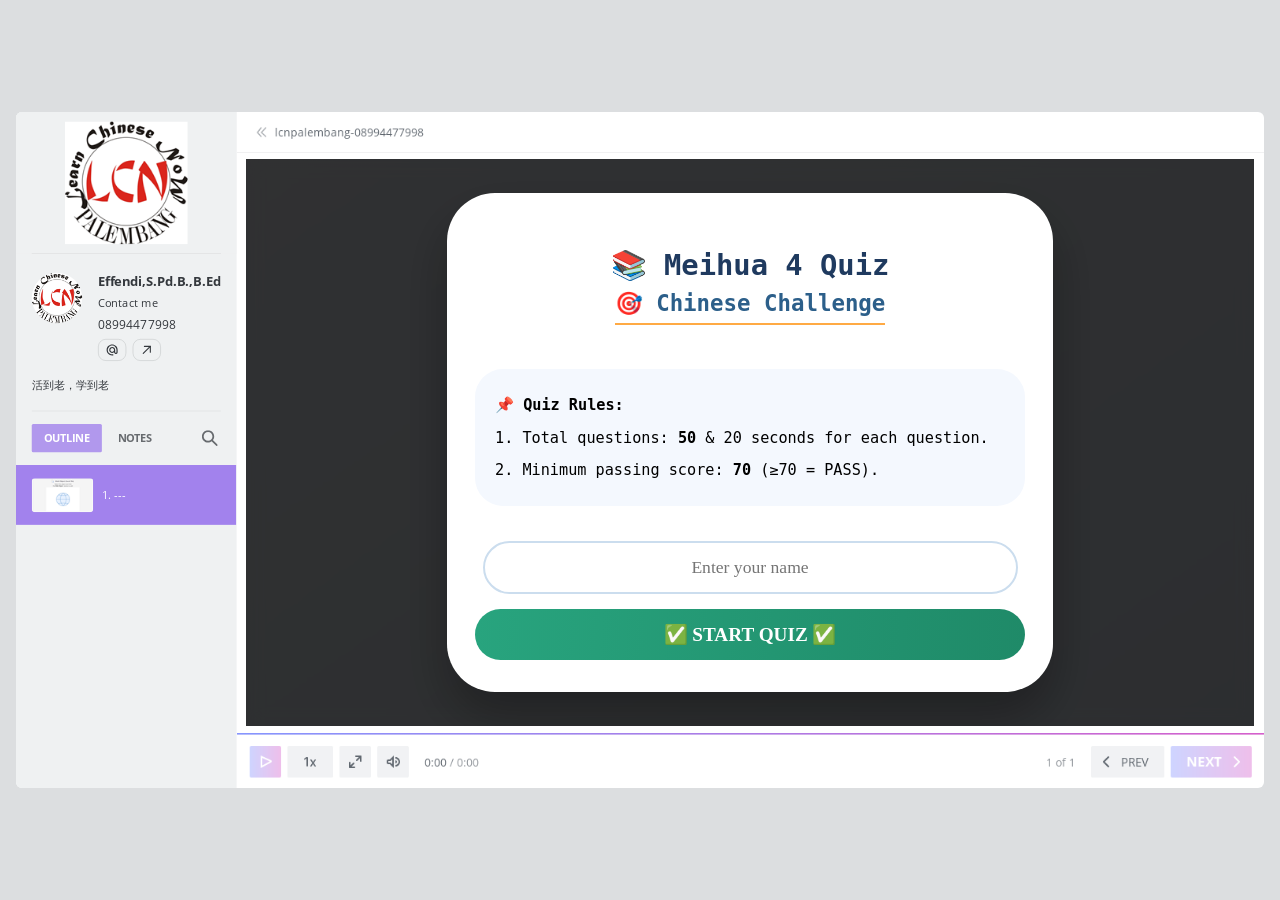
<file: index.html>
<!DOCTYPE html>
<!-- Created with iSpring --><!-- 1576 864 --><!--version 11.7.0.5 --><!--type html --><!--mainFolder ./ -->
<html style=background-color:#dcdee0;>
<head>
    <meta http-equiv="Content-Type" content="text/html;charset=utf-8"/><meta name="viewport" content="width=device-width,initial-scale=1,minimum-scale=1,maximum-scale=1,user-scalable=no"/><meta name="format-detection" content="telephone=no"/><meta name="apple-mobile-web-app-capable" content="yes"/><meta name="apple-mobile-web-app-status-bar-style" content="black"/><meta http-equiv="X-UA-Compatible" content="IE=edge"/><meta name="msapplication-tap-highlight" content="no"/><title>REVIEW2</title><link rel="apple-touch-icon-precomposed" href="data/apple-touch-icon.png"/><link rel="shortcut icon" type="image/ico" href="data/favicon.ico"/><style>body {background-color:#dcdee0;}#spr0_496f60 {display:none;}</style>
    
    
    <style>
		#playerView {
			position:absolute;
			-webkit-tap-highlight-color:rgba(0,0,0,0);
			-webkit-user-select:none;
			-moz-user-select:none;
			-webkit-touch-callout:none;
			-webkit-user-drag:none;
		}
		#playerView * {
			position:absolute;
		}
		#preloader {
			width: 50px;
			height: 50px;
			position: absolute;
			top: 0;
			left: 0;
			bottom: 0;
			right: 0;
			margin: auto;
			border-radius: 10px;
			background-color: rgba(0, 0, 0, 0.5);
		}

		#preloader::after {
			content: '';
			position: absolute;
			background: url([data-uri]);
			background-size: cover;
			top: 0;
			left: 0;
			bottom: 0;
			right: 0;
			animation: preloader_spin 1s infinite linear;
			-webkit-animation: preloader_spin 1s infinite linear;
		}

		@keyframes preloader_spin { 0% {transform: rotate(0deg);} 100% {transform: rotate(360deg);} }
		@-webkit-keyframes preloader_spin { 0% {-webkit-transform: rotate(0deg);} 100% {-webkit-transform: rotate(360deg);}}
    </style>
</head>
<body>
	<div id="preloader"></div>
	<script src="data/browsersupport.js?35D12CBA"></script>
	<script src="data/player.js?35D12CBA"></script>
    <div id="content"></div>
    <div id="spr0_496f60"></div>
    <script>
		document.addEventListener("DOMContentLoaded", () => (function(startup){
			function start(savedPresentationState)
			{
				var presInfo = "eNq9Wctu28oZfhVCRXa2Ism6uouWIkcxYUrUEWk7aRIIFDmy5pgiVV7k4xMYON110ec4uwJddNc+TYFTdNdX6P/PkBIp6mKnaZPYFGe++e+3Ub5UWOWy8qXZayj9Rk89Vy4IOW824Fe/TmrnapO06oN+vdbqtJ8rZ5UYwBNyq5G7Brw5+Oo5/sr26HJm+/fntW6v12x2Or1eF/YfK5f1Rrd2VllULjsNeDqAd4KQmqtw2uzWG412C2CrdeWyUau3zyoJCsOiKGExndbr1U61Nm39GiGVy49fKj7skvmc+i47M6tjt9qvnvWrxAXA97ClBH5sO7G0pLAwg4V//vVvv/zxL//66Q///vuffvnzz+KzkKuyiOPV5ae3n97OWFz1nj69zesBGLqj2m/vlzbzqk6wFOJUiqqOK5dfuCldO7Y/vV0tgjioV1ecFLDrNbkRes3ns4qCUK+I94L7PLzeanM8PJ9fJi56YjrzbP+h8vz8+TCTPI/OHh7RS5lwC3GXfKk84C94jcOEnlXsja9WKzgU8VeAXDR4AMxtL6J8mX96/vx8JtB+VEA3j6NXRfTFCdpxHl0/gV4dR6OaW/C8KEibg4UlypS9Irh1HLzOg7vHZY72iXEYTffIcRg9L6B7J9CzArpzHL1OCugTWq7dPLpZO46OC3J3avutDfDKshDBGOcR5BFP9C8Y0GLd242CM84mBC4hBhlmhY0n5mmQPGfskSKgNKy15KIx6DQU9bzdU/rnzd6AnMstpX1OlIsaaTUv4G/nWQieJm7kMZfWq9+ji53dVYd73iqmerxYznL1pNPlqd68AIHcjRKgTu1sq92Kv1IuL36u1mp1vt2sdpq9TrMFtbzZ6jQ6DXper2ORYal1Pn5OLSiUddPDNfGnmZ4WlUHYm/FPoCMnES3sFY3SJVPQuxWPp/TxIJ5z8XgMOCO0xWMwrU1roGayUf4xqH96OyFDompSoyapxNKuq4t46WEJC7iWpc4031jF3WZ4ylAE03jgV7jNKsaK+pJp83oFXD+mbOd+XKs+BvN5Bc7JwKBaa3e7zU671W5AgqlolUav0Wt3Oy1uix2AWwTcw2sWyMB7dpJ5/Rsz5z2UW2IrBTspReObS8FKUsxOi3HxvzLGVh6gzRvfLAhdGk5slyUQOtjkAi8II54bEaRo33Ye7sMg8V1c4psg+q/IYFAf4BQVrGyHxRDokCHx0woHD9PQNZVXEyRAoANTP97SkZ2YrWmBmtzoNoj6VdSugjUNC8RUlTRI6xXELPpDXKAARax7ob6Swh61BvzPK+mUFWo2mt0meQkZHWak/8ZhK/v+kMNVRSWkduq8Zz/R8ACFF1lDUCh5pF2HYD7JPWRLO3zqJ3Ec+EUhXHofUgD3IBXuQwh2MLYowhmHbrvX2pEOc3arf7s1UJTi/ueNDO8msqqRkXVEjI1fM1nq3f+7MDzXC4bt9toNtZ+nVDtlWE6kHKWdeqvWb7+GUsnLL4uQXRJlUV5EJ6JO4LsH4mVLCpJm0PxaUmXRSAv/vpJe2W1fJdYBx32NSF+XoHuIlMV5AaVn7FJ+HAbe2PYpvyf69prd2zEL/GHgInT2ZOKEib11FQaQcVHUtzkn6tszj7pZQ1wK/AoQkIechMWW1GM+v2UsgkfdnlFvMzOvWcTgfNbWOUJRhEbbCRsWR6BetpyO7bBqJDEnnUeOoeiN7SSieSAuziCSJnZMy2TGIV2XVyf0kflugTa3wihZzmgY5aF83fC9pzIVVD/ML9wGXrKkijD5ITvMYXtgL5n3tDPaLJnPogfmK0kUB0v2IzcxyZyQihoIs2z8uWD3Cw9+4ltGH6lLgDWjGwWWiRczj67pRhqfa7gDi6gdOovNvWgBGN9mmSv5AO9uWaKmcqzTeZzXHVtq/n0UxDTa69CCczCWaKj582Dvxi0wDjbK75oyZrG3lWvGHRSJu0P6ksmZEnCCJIyohcdu87TyKhzgBekXMfR/pV6tY5JqyHPcn8qKQkxT6+tkKk80earLfaJP+7JyPbWMaZ+800bYawIphn8LKs3oPfN95t9LwZwv8Bsefrl0kJZhWcZwOpZHRAdS/QBUW0qYpUcOjeRb7Z1sacZo2r+B8yO4cVVGm+yXMmsdIWESy9JG7/Cg7DhQGNiMeVBpJJPGMShw/DBUIIKl6JR2ljHeqGYFq/[base64]/yDedO3NEtHo6qBk+BVogQeaGiPLXAABbQE0obyuwJqzJw4CctAXRtd53E68x9KIGGtHEqUPQ7LCok8HqcBuTEmzk8CpChTIHQD7htgU5nPd5YxiA2/uJjxEoVabBkja2LoIh2nim6YYHtFHnMnH4OS9xoY7kaHtAeXEWRHfmCxNE88T4ocGOP9fceKJwbHwZjAKAM+9mwbNxbYGhXKPu0BYVqjs/CxZ3tCxrr8Af/zg+L9ah9EJArPETIB5Js0c0rJwdezzCjSuDV0CMdsEd3N54YUejOZ8FDldDUTaoEF0OFYJ5AJAP4QJNLCXlPsJ2to+ryHQCCzMG0luIFjH/OTlKZqDGXIJqgK1kRT0JuY30EYPp3x03YSL4IQqEaSyyI+cHDSmF64n5/[base64]/A8R6Fzs69BUx4FKSOGUJlxVLVN95DJGH+GOUN4xrT5rq88YFg2uNvvpVrkBCYWThtotKxMTq8p7RPoY1424SVNZ9OhWRRdR81k0A7GVmarB+KcXEYtOdv92wNozO/qqX0MHd5tYSeQ0SNS2sXRvuKUjfFgZOIinHw3Y32u+lAhoKv7jO8/ST5QSzZ7tr2HRzcHLx7SE+w5zKX76FvuTi/T9iPkh2nGZhWBSBJ3r+p7mVbSOtDbrfjmC5X8SkOaKZUysPMMCoPc3qJIsfYmAqMLhMY0r6NOSMGVxdRb15o1I0ArzbsSV4v0vsVJv46hulEpxi6Lo+hHPY1TGcT7i2Q/VG0iyNQ8nm9xP/QLm2+h06k5kksg2x42aJGBsgz4EUjkLYTJL+s7UDvSN/ULOy+d3QWsTilxYPv5YWNx96pinYiu7fbKhnIN7rFV7gO4dJOLQFyYwdO5Rc1qCjgXZB4Lo9Njz3wOgT6Q5Mu98N5CJcxXPXsKPOmKHe/Ecw2IfJyQ+Qi5JQ5TCJPlCuwxUjhQ6GCUeMV9sCPqLBumZvRERy6tGNnAfV0zr/Ly+PFlJKZLxXUFN8R5HG7RMWylC5f7sFCPGGi8K4CddzfzpMlGLLdUP4oLiMx3No+p/h0WDZLoZDM+NcC0S5uZza25L4QZWsTLthmMx0jN9uFsdLSIHy+zTxliyq0DPA2Us3Ig8ipH7b3BJNPplGQhE6mXh6I1yZIRT7cAHJohw+QrVYQeHvAmRdyI31+OzdNp1/blCDb5E+LxL4KYcFsv5l+dUNWxUioB7YLxvjHTz8LmLgApZkB4Srec8G65hei5+f/AIr2Y2Q=";
				PresentationPlayer.start(presInfo, "content", "playerView", onPlayerInit, savedPresentationState);
				function onPlayerInit(player)
				{
					(function(player){
	(function(player)
{
	function findConnector(win)
	{
		var retries = 0;
		while (!win.ispringPresentationConnector && win.parent && win.parent != win)
		{
			++retries;
			if (retries > 7)
			{
				return null;
			}

			win = win.parent;
		}
		return win.ispringPresentationConnector;
	}

	function getConnector()
	{
		var api = findConnector(window);
		if (!api && window.opener && (typeof(window.opener) != "undefined"))
		{
			api = findConnector(window.opener);
		}
		return api;
	}

	try
	{
		var connector = getConnector();
		if (connector)
		{
			connector.register(player);
		}
	}
	catch (e) {}
})(player);

})(player);

					var preloader = document.getElementById("preloader");
					preloader.parentNode.removeChild(preloader);
				}
			}

			if (startup)
				startup(start);
			else
				start();
		})());
    </script>
</body>
</html>
</file>
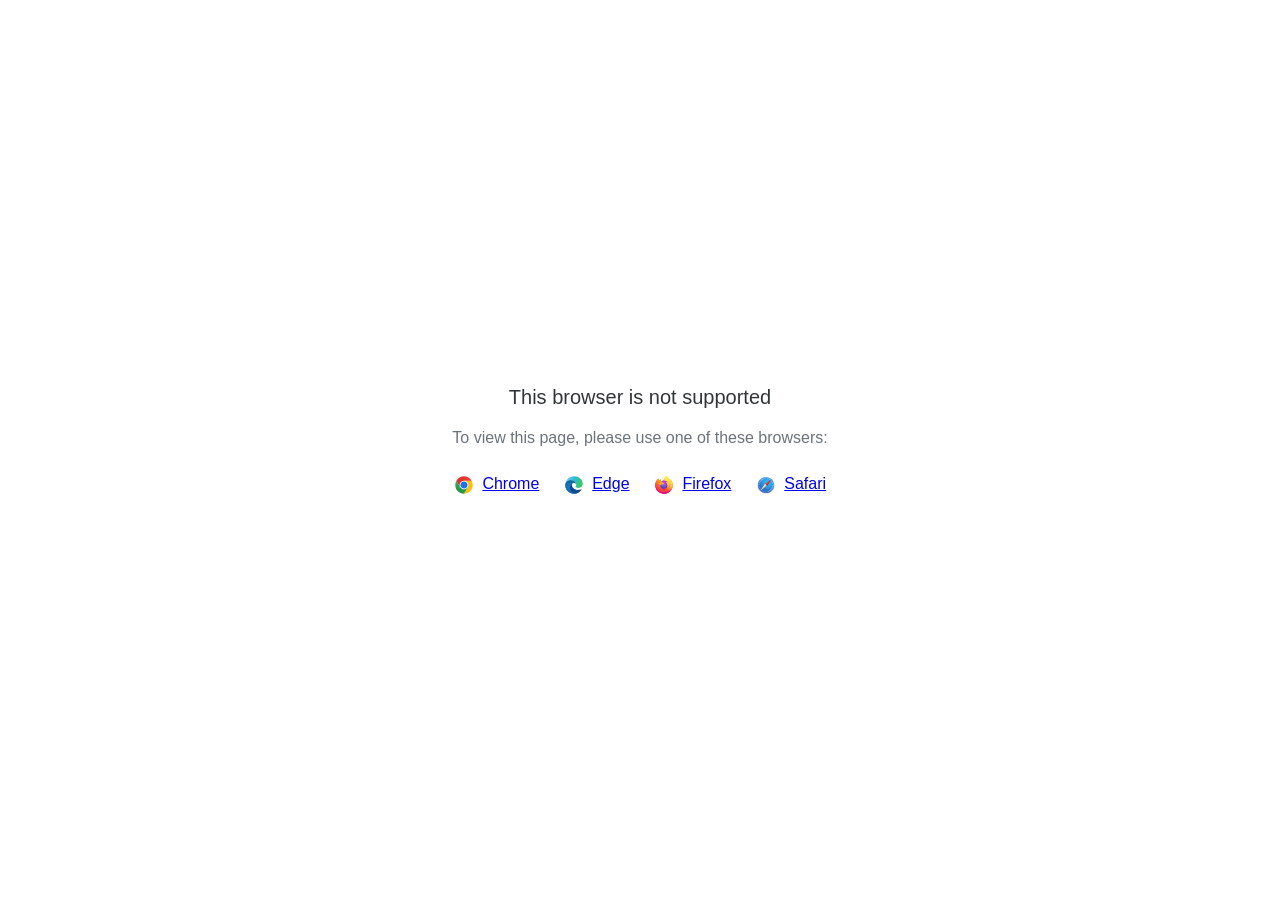
<file: data/html5-unsupported.html>
<html>
<head>
    <meta http-equiv="Content-Type" content="text/html;charset=utf-8"/>
    <meta name="viewport" content="width=device-width,initial-scale=1,maximum-scale=1">
    <meta name="format-detection" content="telephone=no">
    <meta name="apple-mobile-web-app-capable" content="yes">
    <meta name="apple-mobile-web-app-status-bar-style" content="black">
    <meta http-equiv="X-UA-Compatible" content="IE=edge">
    <meta name="msapplication-tap-highlight" content="no" />
    <title>Page Not Available</title>
    <style>
        body {
            background: #fff;
        }

        .banner {
            position: absolute;
            top: 50%;
            left: 50%;
            margin-left: -235px;
            margin-top: -67px;
            width: 470px;
            text-align: center;
            font-family: Roboto, Arial, Helvetica, sans-serif;
        }

        .title {
            margin-bottom: 16px;
            font-size: 20px;
            font-weight: 500;
            color: #323537;
            line-height: 28px;
        }

        .text {
            margin-bottom: 26px;
            font-size: 16px;
            color: #6C737B;
            line-height: 22px;
        }

        .browsers svg, .browsers a {
            display: inline-block;
            vertical-align: top;
        }

        .browsers a {
            font-size: 16px;
            margin-right: 20px;
            margin-left: 4px;
        }

        .browsers :last-child {
            margin-right: 0;
        }
    </style>
</head>
<body>
    <div class="banner">
        <div class="title">This browser is not supported</div>
        <div class="text">To view this page, please use one of these browsers:</div>
        <div class="browsers">
            <svg width="20" height="20" viewBox="0 0 20 20" fill="none" xmlns="http://www.w3.org/2000/svg">
                <path d="M10.0001 10.0001L13.789 12.1875L10.0001 18.7501C14.8326 18.7501 18.7501 14.8326 18.7501 10.0001C18.7501 8.40581 18.3216 6.91244 17.5766 5.625H10L10.0001 10.0001Z" fill="#FBBF12"/>
                <path d="M9.99999 1.25C6.76136 1.25 3.93585 3.01077 2.42285 5.6261L6.21103 12.1876L9.99999 10.0001V5.62507H17.5766C16.0634 3.01039 13.2382 1.25 9.99999 1.25Z" fill="url(#paint0_linear_579_2699)"/>
                <path d="M1.25005 10C1.25005 14.8325 5.16742 18.75 10 18.75L13.789 12.1875L10 10L6.21109 12.1875L2.42291 5.62598C1.67833 6.91306 1.25 8.40588 1.25 9.99988" fill="url(#paint1_linear_579_2699)"/>
                <path d="M14.3751 10.0001C14.3751 12.4163 12.4163 14.3751 10.0001 14.3751C7.58381 14.3751 5.625 12.4163 5.625 10.0001C5.625 7.58381 7.58381 5.625 10.0001 5.625C12.4163 5.625 14.3751 7.58381 14.3751 10.0001Z" fill="white"/>
                <path d="M13.5548 10.0001C13.5548 11.9633 11.9633 13.5548 10.0001 13.5548C8.03686 13.5548 6.44531 11.9633 6.44531 10.0001C6.44531 8.03686 8.03686 6.44531 10.0001 6.44531C11.9633 6.44531 13.5548 8.03686 13.5548 10.0001Z" fill="#1A73E8"/>
                <defs>
                    <linearGradient id="paint0_linear_579_2699" x1="5.04786" y1="6.71874" x2="12.965" y2="6.71874" gradientUnits="userSpaceOnUse">
                        <stop stop-color="#DB3328"/>
                        <stop offset="1" stop-color="#E53D30"/>
                    </linearGradient>
                    <linearGradient id="paint1_linear_579_2699" x1="4.58454" y1="7.18406" x2="7.82938" y2="12.8043" gradientUnits="userSpaceOnUse">
                        <stop stop-color="#32A651"/>
                        <stop offset="1" stop-color="#279847"/>
                    </linearGradient>
                </defs>
            </svg>
            <a href="https://www.google.com/chrome">Chrome</a>
            <svg width="20" height="20" viewBox="0 0 20 20" fill="none" xmlns="http://www.w3.org/2000/svg">
                <path d="M12.2449 9.92045C12.2449 8.25 10.5088 5.36648 6.59777 5.36648C2.68671 5.36648 1.25 8.62784 1.25 10.0199C1.25 5.0483 5.30074 1.25 10.1097 1.25C14.9188 1.25 18.75 4.84943 18.75 8.50852C18.75 11.7699 16.2956 12.9034 14.3002 12.9034C12.9832 12.9034 11.4866 12.4659 11.4866 11.7699C11.4866 11.233 12.2449 11.233 12.2449 9.92045Z" fill="url(#paint0_linear_579_2709)"/>
                <path d="M6.59777 5.36646C10.5088 5.36646 12.2449 8.24998 12.2449 9.92043C12.2449 9.93342 12.2448 9.94627 12.2446 9.95901C12.2249 8.84657 11.4738 7.79259 9.99002 7.79259C8.11431 7.79259 5.5801 10.338 5.91933 13.5C6.19087 16.031 8.33381 19.4261 12.9832 18.2329C12.9832 18.2329 12.1052 18.75 9.6508 18.75C5.30074 18.75 1.25 14.7727 1.25 10.2187C1.25 10.0981 1.25184 9.97975 1.25555 9.8637C1.35584 8.39889 2.82648 5.36646 6.59777 5.36646Z" fill="url(#paint1_linear_579_2709)"/>
                <path d="M6.59777 5.36646C10.5088 5.36646 12.2449 8.24998 12.2449 9.92043C12.2449 9.93342 12.2448 9.94627 12.2446 9.95901C12.2249 8.84657 11.4738 7.79259 9.99002 7.79259C8.11431 7.79259 5.5801 10.338 5.91933 13.5C6.19087 16.031 8.33381 19.4261 12.9832 18.2329C12.9832 18.2329 12.1052 18.75 9.6508 18.75C5.30074 18.75 1.25 14.7727 1.25 10.2187C1.25 10.0981 1.25184 9.97975 1.25555 9.8637C1.35584 8.39889 2.82648 5.36646 6.59777 5.36646Z" fill="url(#paint2_radial_579_2709)"/>
                <path d="M12.4415 18.4371C14.9324 17.7576 16.712 15.6377 17.0338 15.2101C17.393 14.7328 17.4928 14.4345 17.393 14.3351C17.2932 14.2357 17.1536 14.2555 16.7944 14.4345C16.4352 14.6135 14.32 15.4885 11.9056 14.7527C9.49107 14.0169 7.83486 12.1078 7.83486 9.99987C7.83486 8.36919 9.23166 7.79248 9.98993 7.79248C8.11422 7.79248 5.58001 10.3379 5.91923 13.4999C6.19077 16.0309 8.33371 19.426 12.9831 18.2328C12.9831 18.2328 12.821 18.3283 12.4415 18.4371Z" fill="#0E458A"/>
                <path d="M12.4415 18.4371C14.9324 17.7576 16.712 15.6377 17.0338 15.2101C17.393 14.7328 17.4928 14.4345 17.393 14.3351C17.2932 14.2357 17.1536 14.2555 16.7944 14.4345C16.4352 14.6135 14.32 15.4885 11.9056 14.7527C9.49107 14.0169 7.83486 12.1078 7.83486 9.99987C7.83486 8.36919 9.23166 7.79248 9.98993 7.79248C8.11422 7.79248 5.58001 10.3379 5.91923 13.4999C6.19077 16.0309 8.33371 19.426 12.9831 18.2328C12.9831 18.2328 12.821 18.3283 12.4415 18.4371Z" fill="url(#paint3_radial_579_2709)"/>
                <defs>
                    <linearGradient id="paint0_linear_579_2709" x1="17.7323" y1="11.5909" x2="0.61762" y2="7.54779" gradientUnits="userSpaceOnUse">
                        <stop stop-color="#3BCC50"/>
                        <stop offset="0.489583" stop-color="#2ABAD6"/>
                        <stop offset="1" stop-color="#7DCFE7"/>
                    </linearGradient>
                    <linearGradient id="paint1_linear_579_2709" x1="7.11659" y1="5.36646" x2="7.11659" y2="18.75" gradientUnits="userSpaceOnUse">
                        <stop stop-color="#035989"/>
                        <stop offset="0.265625" stop-color="#1175B6"/>
                        <stop offset="1" stop-color="#0470CF"/>
                    </linearGradient>
                    <radialGradient id="paint2_radial_579_2709" cx="0" cy="0" r="1" gradientUnits="userSpaceOnUse" gradientTransform="translate(6.83723 11.8693) rotate(59.2143) scale(5.92595 5.93561)">
                        <stop stop-color="#1284D8"/>
                        <stop offset="0.813899" stop-color="#1170B2" stop-opacity="0.767762"/>
                        <stop offset="1" stop-color="#0E649B" stop-opacity="0.65"/>
                    </radialGradient>
                    <radialGradient id="paint3_radial_579_2709" cx="0" cy="0" r="1" gradientUnits="userSpaceOnUse" gradientTransform="translate(11.6661 13.4999) rotate(77.9982) scale(4.79806 5.18015)">
                        <stop stop-color="#104890"/>
                        <stop offset="0.69943" stop-color="#12529E" stop-opacity="0.70624"/>
                        <stop offset="1" stop-color="#0E4584" stop-opacity="0.58"/>
                    </radialGradient>
                </defs>
            </svg>
            <a href="https://www.microsoft.com/edge">Edge</a>
            <svg width="20" height="20" viewBox="0 0 20 20" fill="none" xmlns="http://www.w3.org/2000/svg">
                <path d="M18.1191 6.70405C17.7385 5.78587 16.967 4.79462 16.3615 4.4815C16.8544 5.4501 17.1395 6.42162 17.2485 7.14652C17.2485 7.14652 17.2485 7.15163 17.2503 7.16113C16.2598 4.6861 14.5798 3.68791 13.2079 1.51504C13.1383 1.40543 13.069 1.29582 13.0012 1.17854C12.963 1.1124 12.932 1.05248 12.905 0.995851C12.8481 0.885984 12.8042 0.76987 12.7741 0.649844C12.7743 0.644144 12.7725 0.638558 12.7688 0.63417C12.7652 0.629782 12.7601 0.626904 12.7544 0.626094C12.749 0.624635 12.7434 0.624635 12.738 0.626094C12.7366 0.626756 12.7352 0.627617 12.734 0.628652C12.7318 0.628652 12.7296 0.63121 12.7274 0.63194L12.7311 0.627191C10.5302 1.91914 9.78353 4.30904 9.71499 5.5049C8.83549 5.56518 7.99455 5.88974 7.30189 6.43623C7.22949 6.37488 7.15379 6.31755 7.07512 6.26451C6.87551 5.56419 6.86708 4.82302 7.0507 4.11832C6.15057 4.52936 5.45059 5.17789 4.94165 5.75189H4.93764C4.5902 5.31089 4.61463 3.85634 4.63432 3.55272C4.63031 3.53372 4.37547 3.68535 4.34266 3.70837C4.03608 3.92756 3.7495 4.17357 3.48628 4.4435C3.18675 4.74784 2.9131 5.07672 2.66818 5.42671C2.1047 6.22702 1.70509 7.13132 1.49244 8.08735C1.48843 8.10635 1.48478 8.12608 1.48077 8.14544C1.46437 8.22254 1.40494 8.60946 1.39437 8.6935V8.71286C1.3169 9.11266 1.26865 9.5176 1.25 9.92444V9.96938C1.25 14.8186 5.17279 18.75 10.0114 18.75C14.345 18.75 17.943 15.5968 18.6477 11.455C18.6623 11.3428 18.6743 11.2295 18.6875 11.1163C18.8617 9.61022 18.6681 8.02743 18.1191 6.70405ZM8.02046 13.5774C8.06129 13.5968 8.09994 13.6183 8.14186 13.6373L8.14769 13.641C8.10577 13.6205 8.06311 13.5993 8.02082 13.5774H8.02046ZM17.251 7.16515V7.15675V7.16625V7.16515Z" fill="url(#paint0_linear_579_2717)"/>
                <path d="M18.119 6.704C17.7384 5.78582 16.9669 4.79457 16.3614 4.48145C16.8543 5.45005 17.1394 6.42157 17.2484 7.14647V7.16437C18.0752 9.41067 17.6246 11.695 16.9757 13.0907C15.9716 15.25 13.541 17.4635 9.73602 17.3557C5.62839 17.2388 2.0071 14.1802 1.33082 10.1776C1.20759 9.54586 1.33082 9.22543 1.39279 8.71281C1.31733 9.10778 1.28853 9.22214 1.25098 9.92439V9.96933C1.25098 14.8185 5.17377 18.7499 10.0124 18.7499C14.346 18.7499 17.944 15.5968 18.6487 11.4549C18.6633 11.3428 18.6753 11.2295 18.6884 11.1162C18.8616 9.61017 18.668 8.02738 18.119 6.704Z" fill="url(#paint1_radial_579_2717)"/>
                <path d="M18.119 6.704C17.7384 5.78582 16.9669 4.79457 16.3614 4.48145C16.8543 5.45005 17.1394 6.42157 17.2484 7.14647V7.16437C18.0752 9.41067 17.6246 11.695 16.9757 13.0907C15.9716 15.25 13.541 17.4635 9.73602 17.3557C5.62839 17.2388 2.0071 14.1802 1.33082 10.1776C1.20759 9.54586 1.33082 9.22543 1.39279 8.71281C1.31733 9.10778 1.28853 9.22214 1.25098 9.92439V9.96933C1.25098 14.8185 5.17377 18.7499 10.0124 18.7499C14.346 18.7499 17.944 15.5968 18.6487 11.4549C18.6633 11.3428 18.6753 11.2295 18.6884 11.1162C18.8616 9.61017 18.668 8.02738 18.119 6.704Z" fill="url(#paint2_radial_579_2717)"/>
                <path d="M13.8612 7.73587C13.8806 7.74939 13.8977 7.7629 13.9159 7.77642C13.696 7.38513 13.4221 7.02694 13.1022 6.71246C10.3788 3.98314 12.3884 0.794172 12.7271 0.631947L12.7307 0.627197C10.5298 1.91915 9.78314 4.30905 9.7146 5.50491C9.81668 5.49797 9.9184 5.4892 10.0223 5.4892C11.6647 5.4892 13.0953 6.39459 13.8612 7.73587Z" fill="url(#paint3_radial_579_2717)"/>
                <path d="M10.028 8.28118C10.0138 8.5004 9.24382 9.25307 8.97441 9.25307C6.48292 9.25307 6.07861 10.7635 6.07861 10.7635C6.18798 12.0357 7.07244 13.0833 8.14245 13.6375C8.19131 13.6627 8.24052 13.6854 8.28828 13.708C8.37396 13.7446 8.46 13.7811 8.54567 13.8136C8.91262 13.9433 9.29689 14.0172 9.68568 14.0329C14.0525 14.2382 14.8991 8.80001 11.7473 7.22087C12.5541 7.08021 13.3919 7.40575 13.8597 7.73495C13.0941 6.39367 11.6631 5.48828 10.0207 5.48828C9.91682 5.48828 9.81511 5.49705 9.71303 5.50399C8.83417 5.56502 7.99404 5.88994 7.30212 6.43642C7.43591 6.55005 7.58685 6.70131 7.90439 7.0148C8.5001 7.60378 10.0247 8.20993 10.028 8.28118Z" fill="url(#paint4_radial_579_2717)"/>
                <path d="M10.028 8.28118C10.0138 8.5004 9.24382 9.25307 8.97441 9.25307C6.48292 9.25307 6.07861 10.7635 6.07861 10.7635C6.18798 12.0357 7.07244 13.0833 8.14245 13.6375C8.19131 13.6627 8.24052 13.6854 8.28828 13.708C8.37396 13.7446 8.46 13.7811 8.54567 13.8136C8.91262 13.9433 9.29689 14.0172 9.68568 14.0329C14.0525 14.2382 14.8991 8.80001 11.7473 7.22087C12.5541 7.08021 13.3919 7.40575 13.8597 7.73495C13.0941 6.39367 11.6631 5.48828 10.0207 5.48828C9.91682 5.48828 9.81511 5.49705 9.71303 5.50399C8.83417 5.56502 7.99404 5.88994 7.30212 6.43642C7.43591 6.55005 7.58685 6.70131 7.90439 7.0148C8.5001 7.60378 10.0247 8.20993 10.028 8.28118Z" fill="url(#paint5_radial_579_2717)"/>
                <path d="M6.89479 6.14439C6.96588 6.19043 7.02421 6.22916 7.07708 6.2646C6.87746 5.56428 6.86903 4.82311 7.05265 4.11841C6.15252 4.52945 5.45255 5.17799 4.9436 5.75198C4.9848 5.75089 6.2557 5.72787 6.89479 6.14439Z" fill="url(#paint6_radial_579_2717)"/>
                <path d="M1.33119 10.1776C2.00747 14.1802 5.62876 17.2388 9.7393 17.3557C13.5443 17.4635 15.9735 15.25 16.979 13.0907C17.6279 11.6946 18.0785 9.41068 17.2517 7.16437V7.14756C17.2517 7.14976 17.2517 7.15268 17.2535 7.16218C17.5641 9.1962 16.532 11.1667 14.9184 12.4992C14.9167 12.5029 14.9152 12.5067 14.9137 12.5105C11.7692 15.0765 8.76042 14.0586 8.15123 13.6431C8.10893 13.6227 8.06628 13.6015 8.02399 13.5796C6.19056 12.7027 5.43334 11.0274 5.59558 9.5919C4.04797 9.5919 3.52007 8.28314 3.52007 8.28314C3.52007 8.28314 4.90982 7.29006 6.74143 8.1538C8.43778 8.95396 10.031 8.2835 10.031 8.28314C10.0277 8.21189 8.50304 7.60391 7.90842 7.01676C7.59088 6.70327 7.43995 6.55201 7.30615 6.43838C7.23375 6.37702 7.15805 6.3197 7.07939 6.26665C7.02725 6.23012 6.97001 6.19358 6.8971 6.14645C6.25801 5.72992 4.98711 5.75294 4.94518 5.75404H4.94117C4.59374 5.31303 4.61816 3.85849 4.63785 3.55487C4.63384 3.53587 4.379 3.68749 4.34619 3.71051C4.03961 3.92971 3.75303 4.17571 3.48981 4.44564C3.19028 4.74999 2.91663 5.07887 2.67171 5.42886C2.10823 6.22916 1.70862 7.13347 1.49597 8.08949C1.48904 8.1063 1.17734 9.47023 1.33119 10.1776Z" fill="url(#paint7_radial_579_2717)"/>
                <path d="M13.1024 6.71246C13.4222 7.02693 13.6962 7.38513 13.9161 7.77642C13.9616 7.81071 14.0055 7.8473 14.0473 7.88603C16.0335 9.71873 14.9945 12.3132 14.9154 12.4996C16.529 11.1671 17.5611 9.19662 17.2505 7.16259C16.2599 4.6861 14.58 3.68791 13.2081 1.51504C13.1385 1.40543 13.0692 1.29582 13.0014 1.17854C12.9631 1.1124 12.9321 1.05248 12.9051 0.995851C12.8483 0.885984 12.8044 0.76987 12.7742 0.649844C12.7745 0.644144 12.7726 0.638559 12.769 0.63417C12.7653 0.629782 12.7602 0.626904 12.7546 0.626094C12.7492 0.624635 12.7435 0.624635 12.7382 0.626094C12.7367 0.626756 12.7354 0.627617 12.7341 0.628652C12.732 0.628652 12.7298 0.63121 12.7276 0.63194C12.3885 0.794165 10.379 3.98313 13.1024 6.71246Z" fill="url(#paint8_radial_579_2717)"/>
                <path d="M14.0464 7.88413C14.0046 7.8454 13.9608 7.80882 13.9152 7.77452C13.8973 7.761 13.8787 7.74748 13.8605 7.73396C13.3928 7.40513 12.555 7.07922 11.7482 7.21989C14.8995 8.79902 14.0534 14.2372 9.68654 14.0319C9.29775 14.0163 8.91348 13.9424 8.54653 13.8126C8.46085 13.7805 8.37481 13.7451 8.28914 13.7071C8.23956 13.6844 8.19034 13.6618 8.14331 13.6365L8.14914 13.6402C8.75834 14.0567 11.7671 15.0746 14.9116 12.5075C14.9116 12.5075 14.9134 12.5028 14.9163 12.4962C14.9943 12.3132 16.0334 9.71866 14.0464 7.88413Z" fill="url(#paint9_radial_579_2717)"/>
                <path d="M6.07833 10.7635C6.07833 10.7635 6.48264 9.25306 8.97412 9.25306C9.24354 9.25306 10.0135 8.49966 10.0277 8.28117C10.0419 8.06268 8.43455 8.95199 6.7382 8.15183C4.90659 7.28809 3.51685 8.28117 3.51685 8.28117C3.51685 8.28117 4.04475 9.58993 5.59235 9.58993C5.43012 11.0255 6.18733 12.6992 8.02076 13.5776C8.06159 13.597 8.10024 13.6185 8.14217 13.6375C7.07215 13.0843 6.18879 12.0357 6.07833 10.7635Z" fill="url(#paint10_radial_579_2717)"/>
                <path d="M18.1191 6.70405C17.7385 5.78587 16.967 4.79462 16.3615 4.4815C16.8544 5.4501 17.1395 6.42162 17.2485 7.14652C17.2485 7.14652 17.2485 7.15163 17.2503 7.16113C16.2598 4.6861 14.5798 3.68791 13.2079 1.51504C13.1383 1.40543 13.069 1.29582 13.0012 1.17854C12.963 1.1124 12.932 1.05248 12.905 0.995851C12.8481 0.885984 12.8042 0.76987 12.7741 0.649844C12.7743 0.644144 12.7725 0.638558 12.7688 0.63417C12.7652 0.629782 12.7601 0.626904 12.7544 0.626094C12.749 0.624635 12.7434 0.624635 12.738 0.626094C12.7366 0.626756 12.7352 0.627617 12.734 0.628652C12.7318 0.628652 12.7296 0.63121 12.7274 0.63194L12.7311 0.627191C10.5302 1.91914 9.78353 4.30904 9.71499 5.5049C9.81707 5.49796 9.91878 5.48919 10.0227 5.48919C11.6651 5.48919 13.0957 6.39458 13.8616 7.73586C13.3939 7.40703 12.5561 7.08111 11.7493 7.22178C14.9007 8.80092 14.0545 14.2391 9.68764 14.0338C9.29885 14.0182 8.91458 13.9443 8.54763 13.8145C8.46196 13.7824 8.37592 13.747 8.29024 13.709C8.24066 13.6863 8.19144 13.6636 8.14441 13.6384L8.15025 13.6421C8.10796 13.6216 8.0653 13.6004 8.02301 13.5785C8.06384 13.5979 8.10249 13.6194 8.14441 13.6384C7.07221 13.0842 6.18885 12.0356 6.07839 10.7633C6.07839 10.7633 6.4827 9.25288 8.97418 9.25288C9.2436 9.25288 10.0136 8.49949 10.0278 8.28099C10.0245 8.20975 8.49987 7.60177 7.90525 7.01462C7.58771 6.70113 7.43678 6.54986 7.30298 6.43623C7.23058 6.37488 7.15488 6.31755 7.07622 6.26451C6.87661 5.56419 6.86817 4.82302 7.05179 4.11832C6.15166 4.52936 5.45169 5.17789 4.94275 5.75189H4.93874C4.5913 5.31089 4.61572 3.85634 4.63541 3.55272C4.6314 3.53372 4.37657 3.68535 4.34375 3.70837C4.03717 3.92756 3.75059 4.17357 3.48738 4.4435C3.18785 4.74784 2.9142 5.07672 2.66928 5.42671C2.1058 6.22702 1.70618 7.13132 1.49353 8.08735C1.48952 8.10635 1.48588 8.12608 1.48187 8.14544C1.46546 8.22254 1.39109 8.61494 1.38088 8.69898C1.38088 8.70556 1.38088 8.69277 1.38088 8.69898C1.31262 9.10444 1.26891 9.51368 1.25 9.92444V9.96938C1.25 14.8186 5.17279 18.75 10.0114 18.75C14.345 18.75 17.943 15.5968 18.6477 11.455C18.6623 11.3428 18.6743 11.2295 18.6875 11.1163C18.8617 9.61022 18.6681 8.02743 18.1191 6.70405ZM17.25 7.15492V7.16442V7.15492Z" fill="url(#paint11_linear_579_2717)"/>
                <defs>
                    <linearGradient id="paint0_linear_579_2717" x1="16.9594" y1="3.43288" x2="2.3837" y2="17.4648" gradientUnits="userSpaceOnUse">
                        <stop offset="0.05" stop-color="#FFF44F"/>
                        <stop offset="0.11" stop-color="#FFE847"/>
                        <stop offset="0.22" stop-color="#FFC830"/>
                        <stop offset="0.37" stop-color="#FF980E"/>
                        <stop offset="0.4" stop-color="#FF8B16"/>
                        <stop offset="0.46" stop-color="#FF672A"/>
                        <stop offset="0.53" stop-color="#FF3647"/>
                        <stop offset="0.7" stop-color="#E31587"/>
                    </linearGradient>
                    <radialGradient id="paint1_radial_579_2717" cx="0" cy="0" r="1" gradientUnits="userSpaceOnUse" gradientTransform="translate(16.287 2.63668) scale(18.2654 18.3055)">
                        <stop offset="0.13" stop-color="#FFBD4F"/>
                        <stop offset="0.19" stop-color="#FFAC31"/>
                        <stop offset="0.25" stop-color="#FF9D17"/>
                        <stop offset="0.28" stop-color="#FF980E"/>
                        <stop offset="0.4" stop-color="#FF563B"/>
                        <stop offset="0.47" stop-color="#FF3750"/>
                        <stop offset="0.71" stop-color="#F5156C"/>
                        <stop offset="0.78" stop-color="#EB0878"/>
                        <stop offset="0.86" stop-color="#E50080"/>
                    </radialGradient>
                    <radialGradient id="paint2_radial_579_2717" cx="0" cy="0" r="1" gradientUnits="userSpaceOnUse" gradientTransform="translate(9.61279 10.1202) scale(18.2654 18.3055)">
                        <stop offset="0.3" stop-color="#960E18"/>
                        <stop offset="0.35" stop-color="#B11927" stop-opacity="0.74"/>
                        <stop offset="0.43" stop-color="#DB293D" stop-opacity="0.34"/>
                        <stop offset="0.5" stop-color="#F5334B" stop-opacity="0.09"/>
                        <stop offset="0.53" stop-color="#FF3750" stop-opacity="0"/>
                    </radialGradient>
                    <radialGradient id="paint3_radial_579_2717" cx="0" cy="0" r="1" gradientUnits="userSpaceOnUse" gradientTransform="translate(11.8153 -1.51753) scale(13.2325 13.2615)">
                        <stop offset="0.13" stop-color="#FFF44F"/>
                        <stop offset="0.25" stop-color="#FFDC3E"/>
                        <stop offset="0.51" stop-color="#FF9D12"/>
                        <stop offset="0.53" stop-color="#FF980E"/>
                    </radialGradient>
                    <radialGradient id="paint4_radial_579_2717" cx="0" cy="0" r="1" gradientUnits="userSpaceOnUse" gradientTransform="translate(7.59304 14.9021) scale(8.69686 8.71594)">
                        <stop offset="0.35" stop-color="#3A8EE6"/>
                        <stop offset="0.47" stop-color="#5C79F0"/>
                        <stop offset="0.67" stop-color="#9059FF"/>
                        <stop offset="1" stop-color="#C139E6"/>
                    </radialGradient>
                    <radialGradient id="paint5_radial_579_2717" cx="0" cy="0" r="1" gradientUnits="userSpaceOnUse" gradientTransform="translate(9.87545 7.94492) rotate(-13.9265) scale(4.60823 5.42407)">
                        <stop offset="0.21" stop-color="#9059FF" stop-opacity="0"/>
                        <stop offset="0.28" stop-color="#8C4FF3" stop-opacity="0.06"/>
                        <stop offset="0.75" stop-color="#7716A8" stop-opacity="0.45"/>
                        <stop offset="0.97" stop-color="#6E008B" stop-opacity="0.6"/>
                    </radialGradient>
                    <radialGradient id="paint6_radial_579_2717" cx="0" cy="0" r="1" gradientUnits="userSpaceOnUse" gradientTransform="translate(9.38226 1.88781) scale(6.25678 6.27051)">
                        <stop stop-color="#FFE226"/>
                        <stop offset="0.12" stop-color="#FFDB27"/>
                        <stop offset="0.3" stop-color="#FFC82A"/>
                        <stop offset="0.5" stop-color="#FFA930"/>
                        <stop offset="0.73" stop-color="#FF7E37"/>
                        <stop offset="0.79" stop-color="#FF7139"/>
                    </radialGradient>
                    <radialGradient id="paint7_radial_579_2717" cx="0" cy="0" r="1" gradientUnits="userSpaceOnUse" gradientTransform="translate(14.3005 -2.08939) scale(26.6943 26.7529)">
                        <stop offset="0.11" stop-color="#FFF44F"/>
                        <stop offset="0.46" stop-color="#FF980E"/>
                        <stop offset="0.62" stop-color="#FF5634"/>
                        <stop offset="0.72" stop-color="#FF3647"/>
                        <stop offset="0.9" stop-color="#E31587"/>
                    </radialGradient>
                    <radialGradient id="paint8_radial_579_2717" cx="0" cy="0" r="1" gradientUnits="userSpaceOnUse" gradientTransform="translate(11.72 0.833589) rotate(84.2447) scale(19.4998 12.7839)">
                        <stop stop-color="#FFF44F"/>
                        <stop offset="0.06" stop-color="#FFE847"/>
                        <stop offset="0.17" stop-color="#FFC830"/>
                        <stop offset="0.3" stop-color="#FF980E"/>
                        <stop offset="0.36" stop-color="#FF8B16"/>
                        <stop offset="0.45" stop-color="#FF672A"/>
                        <stop offset="0.57" stop-color="#FF3647"/>
                        <stop offset="0.74" stop-color="#E31587"/>
                    </radialGradient>
                    <radialGradient id="paint9_radial_579_2717" cx="0" cy="0" r="1" gradientUnits="userSpaceOnUse" gradientTransform="translate(9.23484 4.20996) scale(16.6653 16.7019)">
                        <stop offset="0.14" stop-color="#FFF44F"/>
                        <stop offset="0.48" stop-color="#FF980E"/>
                        <stop offset="0.59" stop-color="#FF5634"/>
                        <stop offset="0.66" stop-color="#FF3647"/>
                        <stop offset="0.9" stop-color="#E31587"/>
                    </radialGradient>
                    <radialGradient id="paint10_radial_579_2717" cx="0" cy="0" r="1" gradientUnits="userSpaceOnUse" gradientTransform="translate(13.6341 5.18793) scale(18.2402 18.2803)">
                        <stop offset="0.09" stop-color="#FFF44F"/>
                        <stop offset="0.23" stop-color="#FFE141"/>
                        <stop offset="0.51" stop-color="#FFAF1E"/>
                        <stop offset="0.63" stop-color="#FF980E"/>
                    </radialGradient>
                    <linearGradient id="paint11_linear_579_2717" x1="16.7844" y1="3.35761" x2="4.38152" y2="15.7337" gradientUnits="userSpaceOnUse">
                        <stop offset="0.17" stop-color="#FFF44F" stop-opacity="0.8"/>
                        <stop offset="0.27" stop-color="#FFF44F" stop-opacity="0.63"/>
                        <stop offset="0.49" stop-color="#FFF44F" stop-opacity="0.22"/>
                        <stop offset="0.6" stop-color="#FFF44F" stop-opacity="0"/>
                    </linearGradient>
                </defs>
            </svg>
            <a href="https://www.mozilla.org/firefox">Firefox</a>
            <svg width="20" height="20" viewBox="0 0 20 20" fill="none" xmlns="http://www.w3.org/2000/svg">
                <path d="M10 18.75C14.8325 18.75 18.75 14.8325 18.75 10C18.75 5.16751 14.8325 1.25 10 1.25C5.16751 1.25 1.25 5.16751 1.25 10C1.25 14.8325 5.16751 18.75 10 18.75Z" fill="url(#paint0_linear_579_2734)"/>
                <path d="M10 18.0938C14.4701 18.0938 18.0938 14.4701 18.0938 10C18.0938 5.52995 14.4701 1.90625 10 1.90625C5.52995 1.90625 1.90625 5.52995 1.90625 10C1.90625 14.4701 5.52995 18.0938 10 18.0938Z" fill="url(#paint1_radial_579_2734)"/>
                <path d="M10.0137 3.87498C9.95897 3.87498 9.91113 3.83399 9.91113 3.7793V2.35057C9.91113 2.29588 9.95897 2.25488 10.0137 2.25488C10.0683 2.25488 10.1162 2.29588 10.1162 2.35057V3.7793C10.1093 3.83399 10.0683 3.87498 10.0137 3.87498Z" fill="#F3F3F3"/>
                <path d="M10.0137 3.88182C9.95214 3.88182 9.9043 3.83397 9.9043 3.77929V2.35058C9.9043 2.29589 9.95214 2.24805 10.0137 2.24805C10.0752 2.24805 10.123 2.29589 10.123 2.35058V3.77929C10.123 3.83397 10.0684 3.88182 10.0137 3.88182ZM10.0137 2.26167C9.96583 2.26167 9.91799 2.30273 9.91799 2.35058V3.77929C9.91799 3.82713 9.95898 3.8682 10.0137 3.8682C10.0615 3.8682 10.1093 3.82713 10.1093 3.77929V2.35058C10.1026 2.30273 10.0615 2.26167 10.0137 2.26167Z" fill="white"/>
                <path d="M10.6972 3.10941C10.6426 3.10257 10.6016 3.06157 10.6016 3.00688L10.6494 2.37108C10.6562 2.31646 10.7041 2.2754 10.7588 2.28224C10.8135 2.28909 10.8545 2.33015 10.8545 2.38484L10.8066 3.02057C10.7998 3.07526 10.7519 3.11626 10.6972 3.10948V3.10941Z" fill="#F3F3F3"/>
                <path d="M10.6973 3.1164C10.6357 3.10955 10.5947 3.06171 10.5947 3.00702L10.6426 2.37123C10.6494 2.31661 10.6973 2.26877 10.7588 2.27554C10.8203 2.28239 10.8613 2.3303 10.8613 2.38492L10.8135 3.02071C10.8066 3.08224 10.7588 3.12324 10.6973 3.1164ZM10.7588 2.28923C10.7109 2.28923 10.663 2.32346 10.663 2.3713L10.6152 3.00709C10.6152 3.05486 10.6494 3.09593 10.7041 3.10271C10.7519 3.10271 10.7998 3.06855 10.7998 3.02071L10.8476 2.38492C10.8476 2.33708 10.8066 2.29608 10.7587 2.28923H10.7588Z" fill="white"/>
                <path d="M11.2099 3.99815C11.1551 3.98447 11.121 3.93662 11.1278 3.88193L11.4081 2.48051C11.4218 2.4259 11.4696 2.39167 11.5243 2.40536C11.579 2.41905 11.6131 2.4669 11.6063 2.52158L11.326 3.923C11.3192 3.97078 11.2645 4.005 11.2098 3.99815H11.2099Z" fill="#F3F3F3"/>
                <path d="M11.2101 4.00462C11.1485 3.99093 11.1144 3.93625 11.1212 3.88156L11.4015 2.48016C11.4152 2.42554 11.4699 2.38447 11.5313 2.39816C11.5928 2.41185 11.6271 2.46654 11.6202 2.52123L11.34 3.92263C11.3263 3.97724 11.2716 4.01147 11.2101 4.00462ZM11.5313 2.41185C11.4835 2.40501 11.4356 2.43231 11.4219 2.48023L11.1418 3.88163C11.1349 3.9294 11.1622 3.97724 11.2169 3.991C11.2647 3.99778 11.3126 3.9704 11.3263 3.92256L11.6065 2.52123C11.6134 2.46654 11.5792 2.42554 11.5313 2.41185Z" fill="white"/>
                <path d="M12.0302 3.38287C12.0172 3.37973 12.0049 3.37405 11.9941 3.36617C11.9832 3.35828 11.9741 3.34834 11.9671 3.33691C11.9601 3.32548 11.9554 3.31279 11.9534 3.29956C11.9513 3.28633 11.9519 3.27282 11.955 3.2598L12.1259 2.64462C12.1395 2.58993 12.1942 2.56255 12.2489 2.57624C12.3036 2.58993 12.3378 2.64462 12.3242 2.69931L12.1532 3.31456C12.1395 3.36918 12.0849 3.39656 12.0302 3.38287Z" fill="#F3F3F3"/>
                <path d="M12.0302 3.38948C11.9756 3.37579 11.9346 3.31426 11.9551 3.25965L12.126 2.64433C12.1396 2.58972 12.2011 2.55549 12.2558 2.56918C12.3105 2.58287 12.3515 2.6444 12.331 2.69902L12.1601 3.31433C12.1464 3.36895 12.0918 3.40317 12.0303 3.38948H12.0302ZM12.2558 2.58972C12.208 2.57603 12.1533 2.6034 12.1396 2.65125L11.9688 3.26642C11.9551 3.31426 11.9824 3.36218 12.0371 3.37579C12.0849 3.38948 12.1396 3.36218 12.1533 3.31433L12.3242 2.69902C12.331 2.65125 12.3037 2.6034 12.2558 2.58964V2.58972Z" fill="white"/>
                <path d="M12.3652 4.34683C12.3105 4.3263 12.2901 4.26477 12.3105 4.21692L12.8574 2.89759C12.8778 2.84975 12.9394 2.82237 12.9872 2.84975C13.042 2.87021 13.0625 2.93181 13.042 2.97958L12.4951 4.29892C12.4746 4.34683 12.413 4.37414 12.3653 4.34683H12.3652Z" fill="#F3F3F3"/>
                <path d="M12.3653 4.35357C12.339 4.34356 12.3178 4.32354 12.3062 4.29791C12.2947 4.27227 12.2938 4.24311 12.3037 4.21681L12.8506 2.89746C12.8711 2.84277 12.9327 2.82224 12.9942 2.84277C13.0205 2.85278 13.0417 2.8728 13.0532 2.89843C13.0648 2.92407 13.0657 2.95323 13.0557 2.97953L12.5089 4.29888C12.4815 4.35357 12.4199 4.38088 12.3653 4.35357ZM12.9874 2.85646C12.9395 2.836 12.8848 2.85646 12.8643 2.90431L12.3174 4.22366C12.2969 4.2715 12.3243 4.31934 12.3721 4.33988C12.4199 4.36034 12.4746 4.33988 12.4952 4.29204L13.0421 2.97268C13.0557 2.93161 13.0352 2.87693 12.9874 2.85646Z" fill="white"/>
                <path d="M13.288 3.90926C13.2401 3.88188 13.2196 3.82719 13.2401 3.77935L13.5272 3.21202C13.5545 3.16411 13.6092 3.14358 13.6639 3.17095C13.7118 3.19833 13.7322 3.25302 13.7118 3.30079L13.4246 3.86819C13.3973 3.91603 13.3426 3.93664 13.2879 3.90926H13.288Z" fill="#F3F3F3"/>
                <path d="M13.288 3.91591C13.2332 3.88853 13.2128 3.827 13.2401 3.77231L13.5272 3.20498C13.5545 3.15022 13.6161 3.12975 13.6707 3.15706C13.7254 3.18444 13.746 3.24597 13.7186 3.30066L13.4315 3.868C13.4041 3.92268 13.3426 3.94322 13.2879 3.91584L13.288 3.91591ZM13.664 3.17075C13.6161 3.15029 13.5614 3.16391 13.5409 3.21175L13.2538 3.77916C13.2333 3.82015 13.2538 3.87484 13.2948 3.90222C13.3426 3.92268 13.3973 3.90906 13.4178 3.86122L13.705 3.29382C13.7254 3.25282 13.705 3.19813 13.664 3.17075Z" fill="white"/>
                <path d="M13.425 4.92103C13.3772 4.88688 13.3635 4.82534 13.3976 4.78435L14.1906 3.60168C14.2179 3.55383 14.2795 3.54699 14.3273 3.57437C14.3752 3.60852 14.3888 3.67005 14.3547 3.71105L13.5617 4.89372C13.5344 4.94156 13.4728 4.95525 13.425 4.92103Z" fill="#F3F3F3"/>
                <path d="M13.4248 4.92767C13.377 4.89352 13.3633 4.82514 13.3907 4.7773L14.1836 3.59466C14.2178 3.54682 14.2793 3.53313 14.334 3.56735C14.3818 3.60151 14.3955 3.66988 14.3682 3.71772L13.5752 4.90036C13.541 4.9482 13.4727 4.96182 13.4248 4.92767ZM14.3271 3.58104C14.2862 3.55367 14.2246 3.56051 14.1973 3.60151L13.4043 4.78414C13.377 4.82507 13.3906 4.87983 13.4317 4.90714C13.4727 4.93451 13.5342 4.92767 13.5615 4.88667L14.3545 3.71088C14.3818 3.66988 14.3682 3.60835 14.3271 3.58104Z" fill="white"/>
                <path d="M14.4229 4.66788C14.3819 4.63366 14.3683 4.57213 14.4024 4.53113L14.7989 4.0321C14.833 3.99117 14.8946 3.98425 14.9355 4.01848C14.9766 4.05263 14.9902 4.11416 14.956 4.15516L14.5596 4.65419C14.5255 4.69519 14.4639 4.70204 14.4229 4.66788H14.4229Z" fill="#F3F3F3"/>
                <path d="M14.4161 4.6747C14.3683 4.64047 14.3614 4.5721 14.3957 4.52425L14.7921 4.02528C14.8262 3.97736 14.8946 3.97052 14.9424 4.01159C14.9903 4.04574 14.9971 4.11412 14.9629 4.16196L14.5665 4.66101C14.5323 4.70885 14.464 4.7157 14.4161 4.6747ZM14.9287 4.02521C14.8878 3.99105 14.8331 3.9979 14.7989 4.0389L14.4024 4.53794C14.3751 4.57894 14.382 4.63363 14.4229 4.66778C14.464 4.70201 14.5186 4.69516 14.5528 4.65416L14.9493 4.15512C14.9767 4.11412 14.9697 4.05259 14.9288 4.02528L14.9287 4.02521Z" fill="white"/>
                <path d="M14.3545 5.69352C14.3135 5.65252 14.3135 5.59099 14.3545 5.55677L15.3661 4.55195C15.4072 4.51095 15.4686 4.51772 15.5029 4.55195C15.537 4.5861 15.5439 4.65447 15.5029 4.68863L14.4981 5.69352C14.457 5.73452 14.3955 5.73452 14.3545 5.69352Z" fill="#F3F3F3"/>
                <path d="M14.3477 5.70023C14.3279 5.68017 14.3169 5.65317 14.3169 5.62505C14.3169 5.59692 14.3279 5.56992 14.3477 5.54986L15.3594 4.54496C15.3794 4.52522 15.4064 4.51416 15.4346 4.51416C15.4627 4.51416 15.4898 4.52522 15.5098 4.54496C15.5295 4.56502 15.5406 4.59202 15.5406 4.62014C15.5406 4.64827 15.5295 4.67527 15.5098 4.69533L14.498 5.70016C14.478 5.71988 14.451 5.73093 14.4228 5.73093C14.3947 5.73093 14.3677 5.71988 14.3477 5.70016V5.70023ZM15.503 4.5518C15.4688 4.51758 15.4073 4.51758 15.3731 4.5518L14.3613 5.55663C14.3271 5.59086 14.3271 5.65239 14.3613 5.68654C14.3955 5.72077 14.457 5.72077 14.4912 5.68654L15.503 4.68171C15.5371 4.64749 15.5371 4.5928 15.503 4.5518Z" fill="white"/>
                <path d="M15.3798 5.63856C15.3456 5.59757 15.3456 5.53604 15.3866 5.50181L15.872 5.09171C15.9129 5.05755 15.9745 5.06433 16.0087 5.1054C16.0428 5.14639 16.0428 5.20792 16.0019 5.24207L15.5165 5.65225C15.4755 5.6864 15.4139 5.67956 15.3798 5.63856Z" fill="#F3F3F3"/>
                <path d="M15.373 5.64558C15.332 5.59774 15.3388 5.52936 15.3798 5.49521L15.8651 5.08502C15.9061 5.04402 15.9745 5.05087 16.0155 5.09871C16.0566 5.14655 16.0497 5.21493 16.0087 5.24908L15.5234 5.65927C15.4824 5.7002 15.414 5.69342 15.3731 5.64558H15.373ZM16.0019 5.10555C15.9677 5.06456 15.913 5.06456 15.8721 5.09186L15.3867 5.50205C15.3525 5.53621 15.3457 5.59089 15.3798 5.63189C15.414 5.67289 15.4687 5.67289 15.5097 5.64558L15.995 5.23539C16.036 5.20124 16.036 5.14655 16.0019 5.10555Z" fill="white"/>
                <path d="M15.1066 6.6229C15.0725 6.57505 15.0861 6.51352 15.134 6.48614L16.3234 5.6932C16.3712 5.66582 16.4327 5.67951 16.46 5.72058C16.4943 5.76842 16.4806 5.82995 16.4327 5.85726L15.2434 6.65021C15.2023 6.67758 15.1408 6.6639 15.1066 6.6229Z" fill="#F3F3F3"/>
                <path d="M15.0995 6.62311C15.0654 6.57527 15.0791 6.50689 15.1269 6.47274L16.3163 5.67974C16.3642 5.64559 16.4326 5.65928 16.4667 5.71397C16.5009 5.76181 16.4872 5.83018 16.4394 5.86427L15.25 6.65733C15.2021 6.69156 15.1338 6.67787 15.0995 6.62318V6.62311ZM16.453 5.72765C16.4257 5.68659 16.371 5.6729 16.33 5.70028L15.1405 6.4932C15.0996 6.52058 15.0858 6.57527 15.1201 6.62311C15.1474 6.66411 15.2021 6.6778 15.2431 6.65049L16.4326 5.85749C16.4736 5.82334 16.4804 5.76858 16.453 5.72765Z" fill="white"/>
                <path d="M16.125 6.76667C16.0977 6.71875 16.1114 6.65729 16.1592 6.62992L16.7129 6.31549C16.7608 6.28811 16.8223 6.30864 16.8496 6.35642C16.877 6.40433 16.8633 6.46579 16.8155 6.49317L16.2617 6.80766C16.2139 6.83497 16.1523 6.81451 16.125 6.7666L16.125 6.76667Z" fill="#F3F3F3"/>
                <path d="M16.1184 6.77347C16.0911 6.71878 16.1048 6.65725 16.1526 6.62994L16.7063 6.31549C16.7542 6.28811 16.8226 6.30865 16.8499 6.35642C16.8772 6.41118 16.8636 6.47271 16.8157 6.50002L16.262 6.81454C16.2141 6.84185 16.1458 6.82132 16.1184 6.77347ZM16.843 6.36333C16.8157 6.31549 16.761 6.3018 16.72 6.32911L16.1663 6.64363C16.1253 6.67094 16.1116 6.72563 16.1321 6.76663C16.1594 6.81447 16.2141 6.82816 16.2551 6.80085L16.8089 6.48633C16.8499 6.46587 16.8636 6.41118 16.843 6.36333Z" fill="white"/>
                <path d="M15.667 7.6758C15.6465 7.62111 15.667 7.56642 15.7216 7.54596L17.041 6.9991C17.0888 6.97856 17.1504 7.00587 17.1708 7.05371C17.1913 7.1084 17.1708 7.16308 17.1161 7.18355L15.7969 7.73041C15.749 7.75095 15.6875 7.73041 15.667 7.6758Z" fill="#F3F3F3"/>
                <path d="M15.6601 7.68255C15.6397 7.62793 15.6601 7.5664 15.7148 7.53903L17.0341 6.99218C17.0604 6.98227 17.0896 6.98318 17.1152 6.99471C17.1408 7.00624 17.1608 7.02746 17.1708 7.05371C17.1914 7.10839 17.1708 7.16992 17.1161 7.19723L15.7969 7.74408C15.7706 7.75401 15.7414 7.75312 15.7158 7.7416C15.6902 7.73008 15.6701 7.70887 15.6601 7.68262V7.68255ZM17.1572 7.06055C17.1367 7.01271 17.082 6.99218 17.041 7.00586L15.7217 7.55271C15.6738 7.57318 15.6533 7.62793 15.6738 7.67577C15.6943 7.72361 15.749 7.74415 15.79 7.73046L17.1093 7.18361C17.1572 7.16315 17.1777 7.10839 17.1572 7.06055Z" fill="white"/>
                <path d="M16.6308 8.0176C16.6104 7.96284 16.6377 7.90822 16.6923 7.88769L17.2938 7.6894C17.3417 7.66894 17.4032 7.70309 17.4169 7.75093C17.4374 7.80562 17.4101 7.86031 17.3554 7.88084L16.7539 8.07913C16.706 8.09959 16.6513 8.07228 16.6308 8.01753V8.0176Z" fill="#F3F3F3"/>
                <path d="M16.6239 8.02433C16.6034 7.96964 16.6307 7.9081 16.6923 7.88764L17.2938 7.68935C17.3485 7.66888 17.41 7.70304 17.4305 7.7578C17.451 7.81241 17.4237 7.87395 17.3621 7.89448L16.7606 8.09277C16.706 8.10639 16.6444 8.07901 16.6239 8.02433ZM17.4168 7.76464C17.4031 7.71673 17.3485 7.68935 17.3006 7.70304L16.6991 7.90133C16.6513 7.91495 16.6307 7.96964 16.6444 8.01755C16.6581 8.0654 16.7128 8.0927 16.7606 8.07901L17.3621 7.88079C17.41 7.86033 17.4305 7.81241 17.4168 7.76457V7.76464Z" fill="white"/>
                <path d="M16.0157 8.831C16.002 8.77632 16.0362 8.72163 16.0909 8.71479L17.4922 8.44138C17.5468 8.42769 17.5947 8.46868 17.6083 8.52337C17.622 8.57805 17.5879 8.63273 17.5332 8.63957L16.1319 8.91299C16.0772 8.91983 16.0225 8.88568 16.0156 8.831H16.0157Z" fill="#F3F3F3"/>
                <path d="M16.0019 8.83107C15.9882 8.76953 16.0292 8.71484 16.0839 8.70115L17.4853 8.42769C17.54 8.414 17.5947 8.45507 17.6083 8.51661C17.622 8.57807 17.581 8.63276 17.5263 8.64645L16.1249 8.91991C16.0703 8.9336 16.0155 8.8926 16.0019 8.831V8.83107ZM17.5947 8.52338C17.5879 8.47553 17.54 8.44138 17.4922 8.44822L16.0908 8.72168C16.0429 8.72853 16.0088 8.78315 16.0224 8.83107C16.0292 8.87891 16.0771 8.91307 16.125 8.90622L17.5263 8.63276C17.5742 8.61907 17.6083 8.57123 17.5947 8.52338Z" fill="white"/>
                <path d="M16.8908 9.35748C16.8839 9.30278 16.9181 9.25493 16.9728 9.24809L17.6016 9.17285C17.6563 9.16608 17.7042 9.20708 17.711 9.26178C17.7178 9.31647 17.6837 9.36432 17.629 9.37117L17.0001 9.44633C16.9522 9.45317 16.8975 9.41217 16.8907 9.35748H16.8908Z" fill="#F3F3F3"/>
                <path d="M16.8838 9.35764C16.877 9.29611 16.918 9.24143 16.9726 9.23458L17.6015 9.15944C17.6562 9.15259 17.7108 9.19359 17.7177 9.25512C17.7245 9.31664 17.6835 9.37133 17.6289 9.37817L16.9999 9.45332C16.9453 9.46016 16.8906 9.41917 16.8838 9.35764ZM17.7108 9.26196C17.7041 9.21412 17.6562 9.17305 17.6083 9.1799L16.9795 9.25512C16.9316 9.26196 16.8974 9.3098 16.9043 9.35764C16.9111 9.40548 16.959 9.44654 17.0068 9.4397L17.6357 9.36448C17.6835 9.35764 17.7177 9.3098 17.7109 9.26196H17.7108Z" fill="white"/>
                <path d="M16.1252 10.0205C16.1252 9.96581 16.1662 9.91797 16.2209 9.91797H17.6496C17.7043 9.91797 17.7453 9.96581 17.7453 10.0205C17.7453 10.0752 17.7043 10.123 17.6496 10.123H16.2209C16.1662 10.123 16.1252 10.0752 16.1252 10.0205Z" fill="#F3F3F3"/>
                <path d="M16.1184 10.0205C16.1184 9.95897 16.1663 9.91113 16.2209 9.91113H17.6497C17.7043 9.91113 17.7522 9.95897 17.7522 10.0205C17.7522 10.082 17.7043 10.1299 17.6497 10.1299H16.2209C16.1663 10.1299 16.1184 10.082 16.1184 10.0205ZM17.7385 10.0273C17.7385 9.97951 17.6975 9.93167 17.6496 9.93167H16.221C16.1732 9.93167 16.1321 9.97259 16.1321 10.0273C16.1321 10.0752 16.1732 10.123 16.221 10.123H17.6497C17.6976 10.1162 17.7386 10.0752 17.7386 10.0273H17.7385Z" fill="white"/>
                <path d="M16.8839 10.7109C16.8906 10.6562 16.9317 10.6152 16.9864 10.6152L17.6221 10.6631C17.6768 10.6699 17.7177 10.7178 17.7109 10.7724C17.7041 10.8271 17.6631 10.8681 17.6084 10.8681L16.9727 10.8203C16.9249 10.8134 16.8838 10.7656 16.8838 10.7109H16.8839Z" fill="#F3F3F3"/>
                <path d="M16.877 10.7109C16.8838 10.6494 16.9316 10.6084 16.9863 10.6084L17.6222 10.6562C17.6768 10.6631 17.7247 10.7109 17.7178 10.7725C17.711 10.834 17.6631 10.875 17.6084 10.875L16.9726 10.8271C16.918 10.8203 16.877 10.7656 16.877 10.7109ZM17.711 10.7725C17.7178 10.7246 17.6768 10.6768 17.629 10.6768L16.9931 10.6289C16.9453 10.6289 16.9043 10.6631 16.8974 10.7178C16.8906 10.7656 16.9316 10.8135 16.9795 10.8135L17.6153 10.8613C17.6631 10.8613 17.7042 10.8204 17.711 10.7725Z" fill="white"/>
                <path d="M16.0021 11.2098C16.0158 11.1551 16.0636 11.1209 16.1183 11.1278L17.5197 11.4081C17.5744 11.4217 17.6086 11.4696 17.5949 11.5243C17.5812 11.579 17.5334 11.6132 17.4787 11.6063L16.0772 11.3261C16.0294 11.3192 15.9952 11.2645 16.0021 11.2098Z" fill="#F3F3F3"/>
                <path d="M15.995 11.2101C16.0087 11.1486 16.0634 11.1144 16.1181 11.1212L17.5195 11.4015C17.5742 11.4152 17.6152 11.4698 17.6015 11.5314C17.5879 11.5929 17.5332 11.6271 17.4785 11.6203L16.077 11.34C16.0223 11.3263 15.9882 11.2716 15.995 11.2102V11.2101ZM17.5879 11.5314C17.5948 11.4835 17.5674 11.4357 17.5195 11.422L16.118 11.1417C16.0702 11.135 16.0223 11.1623 16.0086 11.217C16.0019 11.2648 16.0292 11.3126 16.0771 11.3263L17.4785 11.6066C17.5332 11.6134 17.5742 11.5792 17.5879 11.5314Z" fill="white"/>
                <path d="M16.6173 12.0302C16.6204 12.0171 16.6261 12.0049 16.634 11.9941C16.6419 11.9832 16.6518 11.9741 16.6632 11.9671C16.6747 11.9601 16.6873 11.9555 16.7006 11.9534C16.7138 11.9513 16.7273 11.9519 16.7403 11.955L17.3555 12.1259C17.4102 12.1395 17.4375 12.1943 17.4239 12.2489C17.4208 12.262 17.4151 12.2742 17.4072 12.2851C17.3994 12.2959 17.3894 12.3051 17.378 12.3121C17.3665 12.3191 17.3539 12.3237 17.3406 12.3258C17.3274 12.3279 17.3139 12.3273 17.3008 12.3242L16.6856 12.1532C16.6309 12.1395 16.6036 12.0848 16.6172 12.0302H16.6173Z" fill="#F3F3F3"/>
                <path d="M16.6104 12.0302C16.6241 11.9756 16.6856 11.9346 16.7403 11.9551L17.3555 12.1259C17.4102 12.1396 17.4445 12.2011 17.4308 12.2558C17.4171 12.3105 17.3555 12.3515 17.3009 12.331L16.6856 12.1601C16.6309 12.1464 16.5967 12.0918 16.6105 12.0303L16.6104 12.0302ZM17.4102 12.2558C17.4239 12.208 17.3965 12.1533 17.3487 12.1396L16.7335 11.9687C16.6856 11.955 16.6378 11.9824 16.6241 12.0371C16.6105 12.0849 16.6378 12.1396 16.6856 12.1533L17.3009 12.3242C17.3487 12.331 17.3965 12.3037 17.4102 12.2558Z" fill="white"/>
                <path d="M15.6533 12.3584C15.6738 12.3037 15.7354 12.2832 15.7832 12.3037L17.1025 12.8506C17.1504 12.871 17.1777 12.9326 17.1572 12.9804C17.1367 13.0352 17.0751 13.0556 17.0273 13.0352L15.708 12.4883C15.6533 12.4678 15.6328 12.4062 15.6533 12.3585V12.3584Z" fill="#F3F3F3"/>
                <path d="M15.6465 12.3516C15.6565 12.3253 15.6765 12.3041 15.7021 12.2926C15.7277 12.281 15.7569 12.2801 15.7832 12.2901L17.1025 12.8369C17.1572 12.8575 17.1777 12.919 17.1572 12.9806C17.1472 13.0068 17.1272 13.028 17.1015 13.0396C17.0759 13.0511 17.0467 13.052 17.0204 13.0421L15.7011 12.4952C15.6465 12.4678 15.626 12.4063 15.6465 12.3516ZM17.1435 12.9737C17.164 12.9259 17.1435 12.8712 17.0957 12.8506L15.7764 12.3037C15.7285 12.2833 15.6807 12.3106 15.6601 12.3584C15.6397 12.4063 15.6601 12.461 15.708 12.4815L17.0273 13.0284C17.0751 13.0421 17.1298 13.0216 17.1435 12.9737Z" fill="white"/>
                <path d="M16.0977 13.2811C16.1251 13.2333 16.1797 13.2127 16.2275 13.2333L16.7949 13.5204C16.8427 13.5409 16.8632 13.6024 16.8359 13.6571C16.8085 13.705 16.7539 13.7256 16.706 13.705L16.1388 13.4179C16.0909 13.3905 16.0703 13.329 16.0977 13.2811Z" fill="#F3F3F3"/>
                <path d="M16.0909 13.2742C16.1183 13.2196 16.1798 13.1991 16.2345 13.2264L16.8019 13.5135C16.8565 13.5409 16.8771 13.6024 16.8497 13.6571C16.8224 13.7118 16.7608 13.7323 16.7062 13.7049L16.1388 13.4178C16.0841 13.3974 16.0636 13.3289 16.0909 13.2742ZM16.8292 13.6502C16.8497 13.6024 16.836 13.5477 16.7882 13.5272L16.2208 13.2401C16.1797 13.2196 16.1251 13.2401 16.0977 13.2811C16.0773 13.3289 16.0909 13.3836 16.1387 13.4042L16.7061 13.6913C16.754 13.7118 16.8087 13.6981 16.8292 13.6502Z" fill="white"/>
                <path d="M15.0927 13.4111C15.1269 13.3632 15.1816 13.3496 15.2294 13.3837L16.4189 14.1767C16.4668 14.204 16.4736 14.2656 16.4463 14.3134C16.4121 14.3613 16.3574 14.3749 16.3095 14.3408L15.1201 13.5478C15.0722 13.5136 15.0585 13.4521 15.0927 13.4111Z" fill="#F3F3F3"/>
                <path d="M15.0858 13.4046C15.12 13.3567 15.1884 13.343 15.2363 13.3704L16.4257 14.1633C16.4736 14.1975 16.4873 14.259 16.4531 14.3137C16.4189 14.3616 16.3505 14.3752 16.3027 14.3479L15.1132 13.5549C15.0585 13.5208 15.0517 13.4524 15.0858 13.4046ZM16.4326 14.3068C16.4599 14.2659 16.4531 14.2043 16.4121 14.177L15.2226 13.384C15.1816 13.3567 15.1269 13.3704 15.0995 13.4114C15.0722 13.4524 15.079 13.5139 15.12 13.5412L16.3095 14.3342C16.3505 14.3616 16.4052 14.3479 16.4326 14.3069V14.3068Z" fill="white"/>
                <path d="M15.3456 14.4024C15.3798 14.3614 15.4413 14.3477 15.4823 14.382L15.9814 14.7716C16.0224 14.8057 16.0292 14.8673 15.995 14.9083C15.9609 14.9493 15.8994 14.963 15.8583 14.9288L15.3592 14.5391C15.3183 14.505 15.3114 14.4434 15.3456 14.4024Z" fill="#F3F3F3"/>
                <path d="M15.339 14.3954C15.3731 14.3475 15.4415 14.3407 15.4894 14.3749L15.9884 14.7645C16.0362 14.7987 16.0431 14.867 16.0088 14.9149C15.9747 14.9628 15.9063 14.9696 15.8585 14.9354L15.3595 14.5458C15.3116 14.5116 15.3048 14.4432 15.339 14.3954ZM15.9952 14.9081C16.0294 14.867 16.0225 14.8124 15.9815 14.7782L15.4825 14.3885C15.4415 14.3612 15.3868 14.3681 15.3527 14.409C15.3185 14.4501 15.3253 14.5048 15.3663 14.5389L15.8653 14.9286C15.9063 14.956 15.961 14.949 15.9951 14.9081H15.9952Z" fill="white"/>
                <path d="M14.3271 14.334C14.3682 14.293 14.4297 14.293 14.4639 14.334L15.4756 15.3388C15.5167 15.3799 15.5098 15.4414 15.4756 15.4755C15.4347 15.5165 15.3731 15.5165 15.3389 15.4755L14.3271 14.4707C14.293 14.4365 14.293 14.3681 14.3271 14.334Z" fill="#F3F3F3"/>
                <path d="M14.3271 14.3272C14.3472 14.3074 14.3742 14.2964 14.4024 14.2964C14.4305 14.2964 14.4575 14.3074 14.4776 14.3272L15.4893 15.332C15.5091 15.3521 15.5201 15.3791 15.5201 15.4072C15.5201 15.4354 15.5091 15.4624 15.4893 15.4824C15.4693 15.5022 15.4423 15.5132 15.4141 15.5132C15.386 15.5132 15.359 15.5022 15.3389 15.4824L14.3271 14.4776C14.2793 14.4366 14.2793 14.3683 14.3271 14.3272ZM15.4756 15.4687C15.5099 15.4346 15.5099 15.3731 15.4756 15.3389L14.4639 14.334C14.4297 14.2999 14.3682 14.2999 14.3341 14.334C14.2998 14.3682 14.2998 14.4297 14.3341 14.4639L15.3458 15.4687C15.3799 15.5098 15.4347 15.5098 15.4756 15.4687Z" fill="white"/>
                <path d="M14.3886 15.3525C14.4296 15.3183 14.4911 15.3183 14.5253 15.3593L14.9424 15.8378C14.9765 15.8789 14.9697 15.9404 14.9286 15.9746C14.8877 16.0087 14.8261 16.0087 14.7919 15.9677L14.3749 15.4892C14.3407 15.4551 14.3476 15.3935 14.3886 15.3525Z" fill="#F3F3F3"/>
                <path d="M14.3819 15.3525C14.4297 15.3115 14.4912 15.3183 14.5322 15.3593L14.9492 15.8378C14.9902 15.8789 14.9834 15.9472 14.9355 15.9882C14.8877 16.0292 14.8261 16.0224 14.7851 15.9814L14.3681 15.5029C14.334 15.4551 14.334 15.3867 14.3818 15.3525H14.3819ZM14.9287 15.9746C14.9697 15.9404 14.9697 15.8856 14.9424 15.8447L14.5253 15.3662C14.4912 15.332 14.4365 15.3252 14.3955 15.3593C14.3545 15.3935 14.3545 15.4482 14.3818 15.4891L14.7988 15.9677C14.833 16.0087 14.8877 16.0087 14.9287 15.9746H14.9287Z" fill="white"/>
                <path d="M13.4044 15.0927C13.4523 15.0585 13.5138 15.0722 13.5412 15.1201L14.3341 16.3026C14.3615 16.3505 14.3478 16.412 14.3068 16.4394C14.2589 16.4735 14.1974 16.4598 14.17 16.412L13.377 15.2294C13.3497 15.1816 13.3634 15.12 13.4044 15.0927H13.4044Z" fill="#F3F3F3"/>
                <path d="M13.4043 15.0859C13.4522 15.0517 13.5205 15.0654 13.5547 15.1132L14.3476 16.2958C14.3818 16.3436 14.3681 16.412 14.3135 16.4461C14.2656 16.4803 14.1973 16.4666 14.163 16.4188L13.3702 15.2362C13.336 15.1816 13.3497 15.1201 13.4043 15.0859V15.0859ZM14.3066 16.4325C14.3476 16.4051 14.3613 16.3504 14.3339 16.3094L13.5411 15.1268C13.5137 15.0859 13.459 15.079 13.4112 15.1064C13.3702 15.1337 13.3565 15.1884 13.3839 15.2294L14.1767 16.412C14.2041 16.4461 14.2656 16.4598 14.3066 16.4324L14.3066 16.4325Z" fill="white"/>
                <path d="M13.2607 16.1047C13.3085 16.0774 13.3701 16.0911 13.3974 16.139L13.7119 16.6927C13.7392 16.7405 13.7186 16.8021 13.6708 16.8294C13.623 16.8567 13.5614 16.8431 13.5341 16.7952L13.2197 16.2415C13.1992 16.1936 13.2128 16.1321 13.2606 16.1048L13.2607 16.1047Z" fill="#F3F3F3"/>
                <path d="M13.2607 16.0977C13.3154 16.0703 13.377 16.084 13.4043 16.1319L13.7187 16.6856C13.7461 16.7335 13.7324 16.8019 13.6778 16.8292C13.623 16.8566 13.5615 16.8429 13.5342 16.795L13.2197 16.2412C13.1924 16.1934 13.2061 16.1319 13.2607 16.0977H13.2607ZM13.6709 16.8224C13.7119 16.795 13.7324 16.7403 13.7051 16.6993L13.3907 16.1455C13.3633 16.1045 13.3086 16.0909 13.2676 16.1113C13.2265 16.1387 13.2061 16.1934 13.2334 16.2344L13.5479 16.7882C13.5683 16.8292 13.6299 16.8497 13.6709 16.8223V16.8224Z" fill="white"/>
                <path d="M12.3516 15.6534C12.4063 15.6329 12.4609 15.6534 12.4815 15.7012L13.0352 17.0206C13.0557 17.0684 13.0284 17.1299 12.9805 17.1504C12.9327 17.1709 12.8711 17.1504 12.8507 17.1026L12.2969 15.7833C12.2764 15.7354 12.3037 15.6739 12.3516 15.6534Z" fill="#F3F3F3"/>
                <path d="M12.3515 15.6465C12.4062 15.626 12.4677 15.6465 12.4951 15.7011L13.0488 17.0205C13.0587 17.0468 13.0578 17.0759 13.0462 17.1015C13.0347 17.1272 13.0135 17.1472 12.9872 17.1572C12.9326 17.1777 12.871 17.1572 12.8437 17.1025L12.29 15.7832C12.2695 15.7353 12.2969 15.6738 12.3515 15.6465ZM12.9736 17.1436C13.0214 17.123 13.0419 17.0683 13.0214 17.0273L12.4677 15.708C12.4472 15.6601 12.3925 15.6396 12.3447 15.6601C12.2969 15.6806 12.2763 15.7353 12.2969 15.7764L12.8505 17.0957C12.8779 17.1436 12.9257 17.164 12.9736 17.1436Z" fill="white"/>
                <path d="M12.0165 16.624C12.0713 16.6035 12.1259 16.6308 12.1464 16.6855L12.3447 17.2871C12.3652 17.3349 12.331 17.3965 12.2832 17.4101C12.2285 17.4306 12.1738 17.4033 12.1533 17.3486L11.955 16.747C11.9346 16.6992 11.9619 16.6445 12.0166 16.624H12.0165Z" fill="#F3F3F3"/>
                <path d="M12.0099 16.6172C12.0362 16.6073 12.0653 16.6082 12.0909 16.6197C12.1165 16.6312 12.1366 16.6525 12.1466 16.6787L12.3449 17.2802C12.3653 17.3349 12.3312 17.3965 12.2764 17.417C12.2501 17.4269 12.221 17.426 12.1954 17.4144C12.1697 17.4029 12.1497 17.3817 12.1397 17.3555L11.9415 16.7539C11.9278 16.6992 11.9552 16.6377 12.0099 16.6172ZM12.2765 17.4032C12.3243 17.3896 12.3517 17.3349 12.338 17.2871L12.1397 16.6855C12.1261 16.6377 12.0714 16.6172 12.0236 16.6309C11.9756 16.6446 11.9483 16.6992 11.962 16.7471L12.1603 17.3486C12.1637 17.3602 12.1696 17.371 12.1775 17.3801C12.1855 17.3893 12.1952 17.3967 12.2062 17.4019C12.2171 17.407 12.2291 17.4098 12.2412 17.4101C12.2533 17.4103 12.2653 17.408 12.2765 17.4033V17.4032Z" fill="white"/>
                <path d="M11.21 16.0018C11.2646 15.9881 11.3193 16.0223 11.3261 16.077L11.6133 17.4784C11.627 17.533 11.5859 17.5809 11.5312 17.5946C11.4766 17.6083 11.4218 17.5741 11.415 17.5194L11.1278 16.118C11.121 16.0701 11.1552 16.0154 11.2099 16.0017L11.21 16.0018Z" fill="#F3F3F3"/>
                <path d="M11.2101 15.9951C11.2715 15.9814 11.3262 16.0224 11.3399 16.0771L11.627 17.4787C11.6407 17.5333 11.5996 17.5948 11.5449 17.6017C11.4834 17.6154 11.4287 17.5744 11.4151 17.5197L11.128 16.1181C11.1144 16.0634 11.1486 16.0088 11.21 15.9951L11.2101 15.9951ZM11.5313 17.588C11.5792 17.5812 11.6133 17.5333 11.6065 17.4786L11.3194 16.0771C11.3126 16.0293 11.2579 15.9951 11.21 16.0088C11.1622 16.0156 11.128 16.0634 11.1349 16.1181L11.422 17.5197C11.4356 17.5675 11.4834 17.5948 11.5313 17.5881L11.5313 17.588Z" fill="white"/>
                <path d="M10.6904 16.8905C10.7451 16.8837 10.7929 16.9179 10.8066 16.9726L10.8886 17.6014C10.8955 17.6561 10.8545 17.704 10.7997 17.7108C10.7451 17.7176 10.6973 17.6835 10.6836 17.6288L10.6016 16.9999C10.5947 16.9452 10.6357 16.8974 10.6904 16.8905Z" fill="#F3F3F3"/>
                <path d="M10.6902 16.8835C10.7518 16.8768 10.8065 16.9178 10.8133 16.9725L10.8954 17.6014C10.9022 17.6561 10.8612 17.7107 10.7997 17.7176C10.7381 17.7244 10.6834 17.6834 10.6765 17.6287L10.5945 16.9998C10.5876 16.9451 10.6287 16.8904 10.6902 16.8835ZM10.7928 17.7039C10.8407 17.6971 10.8818 17.6492 10.8749 17.6014L10.7928 16.9725C10.786 16.9246 10.7381 16.8904 10.6902 16.8972C10.6424 16.9041 10.6013 16.9519 10.6081 16.9998L10.6902 17.6287C10.6971 17.6766 10.7449 17.7107 10.7928 17.7039Z" fill="white"/>
                <path d="M9.98631 16.125C10.041 16.125 10.0888 16.1661 10.0888 16.2208V17.6494C10.0888 17.7041 10.041 17.7452 9.98631 17.7452C9.93163 17.7452 9.88379 17.7041 9.88379 17.6494V16.2208C9.89063 16.1661 9.93163 16.125 9.98631 16.125Z" fill="#F3F3F3"/>
                <path d="M9.98632 16.1182C10.0479 16.1182 10.0957 16.166 10.0957 16.2207V17.6494C10.0957 17.7041 10.0479 17.7519 9.98632 17.7519C9.92479 17.7519 9.87695 17.7041 9.87695 17.6494V16.2208C9.87695 16.1661 9.93164 16.1182 9.98632 16.1182ZM9.98632 17.7383C10.0342 17.7383 10.082 17.6973 10.082 17.6494V16.2208C10.082 16.1729 10.041 16.1319 9.98632 16.1319C9.93848 16.1319 9.89064 16.1729 9.89064 16.2208V17.6494C9.89742 17.6973 9.93848 17.7383 9.98632 17.7383Z" fill="white"/>
                <path d="M9.30272 16.8906C9.35741 16.8975 9.39841 16.9385 9.39841 16.9932L9.35057 17.6289C9.34379 17.6836 9.29588 17.7246 9.24119 17.7179C9.18651 17.7109 9.14551 17.6699 9.14551 17.6153L9.19335 16.9795C9.20019 16.9249 9.24804 16.8838 9.30272 16.8906Z" fill="#F3F3F3"/>
                <path d="M9.30273 16.8835C9.36427 16.8904 9.40526 16.9382 9.40526 16.9929L9.35742 17.6287C9.35058 17.6834 9.30273 17.7313 9.2412 17.7244C9.17974 17.7176 9.13867 17.6697 9.13867 17.615L9.18651 16.9792C9.19336 16.9178 9.2412 16.8768 9.30273 16.8835ZM9.2412 17.7107C9.28904 17.7107 9.33696 17.6766 9.33696 17.6287L9.3848 16.9929C9.3848 16.9451 9.35058 16.9041 9.29589 16.8972C9.24805 16.8972 9.2002 16.9314 9.2002 16.9793L9.15236 17.615C9.15236 17.6629 9.19336 17.704 9.24127 17.7107H9.2412Z" fill="white"/>
                <path d="M8.78993 16.0019C8.84461 16.0155 8.87877 16.0633 8.87192 16.118L8.59165 17.5195C8.57796 17.5742 8.53012 17.6085 8.47544 17.5947C8.42075 17.5811 8.3866 17.5332 8.39345 17.4785L8.67372 16.077C8.68056 16.0292 8.73524 15.995 8.78993 16.0019Z" fill="#F3F3F3"/>
                <path d="M8.79021 15.995C8.85167 16.0086 8.88589 16.0634 8.87905 16.118L8.59876 17.5195C8.58507 17.5742 8.53039 17.6152 8.46893 17.6015C8.40739 17.5878 8.37317 17.5331 8.38001 17.4784L8.6603 16.077C8.67399 16.0223 8.72867 15.9881 8.79014 15.995L8.79021 15.995ZM8.46893 17.5878C8.51677 17.5946 8.56461 17.5673 8.5783 17.5195L8.85851 16.118C8.86536 16.0702 8.83805 16.0223 8.78336 16.0086C8.73552 16.0019 8.68768 16.0292 8.67399 16.0771L8.3937 17.4784C8.38686 17.5331 8.42101 17.5742 8.46893 17.5878Z" fill="white"/>
                <path d="M7.96987 16.6172C8.02462 16.6309 8.05878 16.6856 8.04509 16.7403L7.87418 17.3555C7.86056 17.4102 7.80587 17.4375 7.75118 17.4238C7.73816 17.4207 7.72588 17.415 7.71504 17.4072C7.70421 17.3993 7.69504 17.3893 7.68805 17.3779C7.68106 17.3665 7.6764 17.3538 7.67432 17.3406C7.67225 17.3273 7.67281 17.3138 7.67596 17.3008L7.84687 16.6856C7.86056 16.6309 7.91525 16.6036 7.96994 16.6172H7.96987Z" fill="#F3F3F3"/>
                <path d="M7.96967 16.6105C8.02442 16.6241 8.06542 16.6857 8.04488 16.7403L7.87398 17.3556C7.86036 17.4103 7.79883 17.4445 7.74415 17.4307C7.68946 17.4171 7.64847 17.3556 7.66893 17.3009L7.83983 16.6857C7.85352 16.631 7.90821 16.5968 7.96967 16.6104V16.6105ZM7.74415 17.4103C7.79199 17.424 7.84668 17.3966 7.86036 17.3487L8.0312 16.7335C8.04488 16.6857 8.01758 16.6378 7.96289 16.6241C7.91505 16.6104 7.86036 16.6378 7.84668 16.6857L7.67577 17.3009C7.66893 17.3487 7.69624 17.3966 7.74415 17.4103Z" fill="white"/>
                <path d="M7.63459 15.6532C7.68928 15.6737 7.70974 15.7352 7.68928 15.7831L7.14242 17.1024C7.12195 17.1503 7.06035 17.1776 7.01258 17.1503C6.96467 17.1229 6.93729 17.0682 6.95783 17.0204L7.50469 15.7011C7.52515 15.6532 7.58675 15.6258 7.63452 15.6532H7.63459Z" fill="#F3F3F3"/>
                <path d="M7.63481 15.6465C7.66108 15.6565 7.68231 15.6765 7.69384 15.7021C7.70537 15.7277 7.70627 15.7569 7.69634 15.7832L7.14946 17.1025C7.12892 17.1572 7.06739 17.1777 7.00586 17.1572C6.97961 17.1471 6.95839 17.1271 6.94686 17.1015C6.93533 17.0759 6.93442 17.0468 6.94432 17.0205L7.49121 15.7011C7.51859 15.6465 7.58012 15.6191 7.63481 15.6465ZM7.0127 17.1435C7.06055 17.164 7.11523 17.1435 7.13577 17.0957L7.68265 15.7764C7.70312 15.7285 7.67581 15.6806 7.62797 15.6601C7.58012 15.6397 7.52543 15.6601 7.5049 15.708L6.95801 17.0273C6.94432 17.0683 6.96486 17.123 7.0127 17.1435Z" fill="white"/>
                <path d="M6.71205 16.0911C6.75989 16.1184 6.78035 16.1731 6.75989 16.2209L6.47277 16.7882C6.44539 16.8361 6.3907 16.8566 6.33602 16.8292C6.28817 16.8019 6.26771 16.7472 6.28817 16.6994L6.57536 16.1322C6.60267 16.0843 6.65736 16.0637 6.71205 16.0911Z" fill="#F3F3F3"/>
                <path d="M6.71201 16.0841C6.7667 16.1114 6.78716 16.173 6.75986 16.2276L6.47273 16.7949C6.44535 16.8496 6.38382 16.8702 6.32921 16.8428C6.27452 16.8155 6.25398 16.7539 6.28136 16.6993L6.56842 16.132C6.5958 16.0772 6.65733 16.0568 6.71201 16.0841ZM6.33605 16.8292C6.38389 16.8496 6.43858 16.8359 6.45904 16.7881L6.74617 16.2208C6.76663 16.1797 6.74617 16.1251 6.70517 16.0978C6.65733 16.0773 6.60264 16.0909 6.58211 16.1387L6.29498 16.706C6.27452 16.7471 6.29498 16.8018 6.33605 16.8291V16.8292Z" fill="white"/>
                <path d="M6.5751 15.0791C6.62295 15.1133 6.63664 15.1748 6.60248 15.2158L5.80949 16.3985C5.78218 16.4463 5.72058 16.4532 5.6728 16.4259C5.62496 16.3916 5.61127 16.3302 5.64543 16.2891L6.43842 15.1063C6.46573 15.0586 6.52726 15.0449 6.5751 15.079V15.0791Z" fill="#F3F3F3"/>
                <path d="M6.57523 15.0724C6.62308 15.1067 6.63677 15.175 6.60939 15.2229L5.81643 16.4056C5.78227 16.4533 5.72074 16.467 5.66605 16.4329C5.61821 16.3986 5.60452 16.3303 5.63183 16.2824L6.42485 15.0998C6.45901 15.052 6.52739 15.0383 6.57523 15.0724ZM5.6729 16.4192C5.71383 16.4465 5.77543 16.4396 5.80274 16.3987L6.59577 15.216C6.62308 15.175 6.60946 15.1203 6.56839 15.093C6.52739 15.0657 6.46585 15.0725 6.43854 15.1134L5.64552 16.2893C5.61821 16.3303 5.63183 16.3918 5.6729 16.4191V16.4192Z" fill="white"/>
                <path d="M5.57717 15.332C5.61823 15.3661 5.63185 15.4276 5.5977 15.4686L5.2012 15.9676C5.16705 16.0086 5.10552 16.0155 5.06452 15.9813C5.02353 15.9472 5.00984 15.8856 5.04406 15.8446L5.44048 15.3456C5.47464 15.3046 5.53617 15.2977 5.57717 15.332Z" fill="#F3F3F3"/>
                <path d="M5.58408 15.325C5.63192 15.3592 5.63877 15.4276 5.60454 15.4754L5.2081 15.9745C5.17395 16.0223 5.10557 16.0292 5.05773 15.9882C5.00989 15.9539 5.00304 15.8856 5.03726 15.8377L5.4337 15.3387C5.46786 15.2908 5.53623 15.284 5.58408 15.325ZM5.07142 15.9745C5.11235 16.0086 5.16711 16.0018 5.20126 15.9608L5.59777 15.4617C5.62515 15.4208 5.61823 15.366 5.5773 15.3319C5.53623 15.2977 5.48155 15.3045 5.44739 15.3456L5.05088 15.8446C5.02357 15.8856 5.03042 15.9471 5.07135 15.9745H5.07142Z" fill="white"/>
                <path d="M5.64539 14.3067C5.68639 14.3476 5.68639 14.4092 5.64539 14.4434L4.63374 15.4482C4.59267 15.4893 4.53121 15.4824 4.49699 15.4482C4.46284 15.414 4.45599 15.3457 4.49699 15.3115L5.5018 14.3067C5.54286 14.2656 5.60439 14.2656 5.64539 14.3067Z" fill="#F3F3F3"/>
                <path d="M5.65229 14.2998C5.67198 14.3199 5.68302 14.3469 5.68302 14.375C5.68302 14.4031 5.67198 14.4301 5.65229 14.4501L4.64057 15.4551C4.62051 15.4748 4.59353 15.4858 4.56542 15.4858C4.53731 15.4858 4.51033 15.4748 4.49027 15.4551C4.47053 15.4351 4.45947 15.408 4.45947 15.3799C4.45947 15.3518 4.47053 15.3247 4.49027 15.3047L5.50192 14.2998C5.52198 14.2801 5.54898 14.269 5.57711 14.269C5.60523 14.269 5.63223 14.2801 5.65229 14.2998ZM4.49704 15.4482C4.5312 15.4824 4.59273 15.4824 4.62688 15.4482L5.6386 14.4433C5.67282 14.4091 5.67282 14.3476 5.6386 14.3134C5.60445 14.2792 5.54292 14.2792 5.50877 14.3134L4.49704 15.3183C4.46289 15.3524 4.46289 15.4072 4.49704 15.4481V15.4482Z" fill="white"/>
                <path d="M4.62007 14.3615C4.65422 14.4025 4.65422 14.4641 4.61322 14.4982L4.12788 14.9085C4.08688 14.9426 4.02535 14.9358 3.99113 14.8948C3.95697 14.8537 3.95697 14.7922 3.99797 14.758L4.48331 14.3478C4.52438 14.3136 4.58584 14.3205 4.62007 14.3615Z" fill="#F3F3F3"/>
                <path d="M4.62695 14.3545C4.66795 14.4024 4.6611 14.4707 4.62011 14.5049L4.13476 14.915C4.09376 14.9561 4.02538 14.9492 3.98439 14.9014C3.94332 14.8535 3.95016 14.7852 3.99116 14.751L4.47658 14.3409C4.5175 14.2999 4.58595 14.3067 4.62688 14.3546L4.62695 14.3545ZM3.99801 14.8946C4.03223 14.9356 4.08692 14.9356 4.12784 14.9082L4.61326 14.4981C4.64741 14.4639 4.65426 14.4092 4.62011 14.3683C4.58588 14.3272 4.53119 14.3272 4.49027 14.3546L4.00485 14.7647C3.96385 14.7988 3.96385 14.8536 3.99801 14.8945V14.8946Z" fill="white"/>
                <path d="M4.8935 13.3767C4.92765 13.4246 4.91396 13.4861 4.86612 13.5135L3.67669 14.3064C3.62885 14.3337 3.56732 14.3201 3.54001 14.2791C3.50579 14.2312 3.51948 14.1697 3.56732 14.1423L4.75682 13.3494C4.79788 13.3221 4.85935 13.3357 4.89357 13.3767H4.8935Z" fill="#F3F3F3"/>
                <path d="M4.90031 13.377C4.93447 13.4249 4.92078 13.4932 4.87294 13.5274L3.68353 14.3203C3.63568 14.3546 3.56731 14.3408 3.53316 14.2862C3.49893 14.2383 3.51269 14.17 3.56046 14.1358L4.74994 13.3428C4.79779 13.3087 4.86609 13.3224 4.90024 13.377H4.90031ZM3.54685 14.2725C3.57415 14.3135 3.62884 14.3272 3.66984 14.2999L4.85925 13.5069C4.90032 13.4796 4.91393 13.4249 4.87978 13.3771C4.85247 13.336 4.79779 13.3224 4.75672 13.3497L3.56731 14.1427C3.52631 14.1768 3.51947 14.2315 3.54685 14.2725Z" fill="white"/>
                <path d="M3.87524 13.2334C3.90262 13.2813 3.88893 13.3428 3.84109 13.3702L3.28736 13.6846C3.23952 13.7119 3.17798 13.6914 3.15068 13.6436C3.1233 13.5957 3.13699 13.5342 3.18483 13.5068L3.73856 13.1924C3.7864 13.1651 3.84793 13.1856 3.87531 13.2334H3.87524Z" fill="#F3F3F3"/>
                <path d="M3.88214 13.2266C3.90945 13.2813 3.89576 13.3428 3.84791 13.3702L3.2942 13.6846C3.24636 13.7119 3.17798 13.6914 3.15068 13.6436C3.1233 13.5889 3.13699 13.5274 3.18483 13.5L3.73854 13.1856C3.78638 13.1582 3.85476 13.1788 3.88207 13.2266H3.88214ZM3.15745 13.6368C3.18483 13.6846 3.23952 13.6983 3.28051 13.6709L3.83423 13.3565C3.87522 13.3291 3.88891 13.2744 3.86845 13.2334C3.84107 13.1856 3.78638 13.1719 3.74539 13.1993L3.19167 13.5137C3.15068 13.5342 3.13699 13.5889 3.15752 13.6368H3.15745Z" fill="white"/>
                <path d="M4.33297 12.3242C4.35344 12.3789 4.33297 12.4336 4.27828 12.454L2.95894 13.0009C2.9111 13.0214 2.84956 12.9941 2.8291 12.9462C2.80857 12.8915 2.8291 12.8368 2.88379 12.8164L4.20313 12.2695C4.25098 12.249 4.31251 12.2695 4.33297 12.3242Z" fill="#F3F3F3"/>
                <path d="M4.33982 12.3174C4.36028 12.3721 4.33982 12.4336 4.28513 12.4609L2.96578 13.0078C2.9395 13.0177 2.91035 13.0168 2.88473 13.0052C2.85912 12.9937 2.83911 12.9725 2.8291 12.9462C2.80857 12.8916 2.8291 12.83 2.88379 12.8027L4.20313 12.2558C4.22942 12.2459 4.25857 12.2469 4.28418 12.2584C4.3098 12.2699 4.32981 12.2911 4.33982 12.3174ZM2.84272 12.9394C2.86325 12.9873 2.91794 13.0079 2.95894 12.9941L4.27828 12.4472C4.32613 12.4268 4.34666 12.3721 4.32613 12.3242C4.30566 12.2764 4.25098 12.2558 4.20991 12.2695L2.89056 12.8164C2.84272 12.8369 2.82226 12.8916 2.84272 12.9395V12.9394Z" fill="white"/>
                <path d="M3.36913 11.9824C3.38959 12.0371 3.36228 12.0918 3.30759 12.1122L2.70603 12.3105C2.65818 12.331 2.59665 12.2968 2.58296 12.249C2.5625 12.1943 2.58981 12.1396 2.64449 12.1191L3.24606 11.9209C3.2939 11.9004 3.34859 11.9277 3.36913 11.9824Z" fill="#F3F3F3"/>
                <path d="M3.37583 11.9757C3.39636 12.0304 3.36905 12.0919 3.30752 12.1124L2.70597 12.3107C2.65128 12.3311 2.58975 12.297 2.56921 12.2423C2.54875 12.1876 2.57606 12.126 2.63766 12.1056L3.23914 11.9073C3.29383 11.8937 3.35536 11.921 3.3759 11.9757L3.37583 11.9757ZM2.58297 12.2355C2.59666 12.2834 2.65135 12.3107 2.69919 12.297L3.30075 12.0987C3.34859 12.0851 3.36912 12.0304 3.35543 11.9826C3.34174 11.9347 3.28706 11.9073 3.23921 11.921L2.63766 12.1193C2.58982 12.1398 2.56928 12.1877 2.58297 12.2355Z" fill="white"/>
                <path d="M3.98447 11.1691C3.99809 11.2238 3.96393 11.2785 3.90925 11.2853L2.50784 11.5587C2.45316 11.5724 2.40531 11.5314 2.39169 11.4767C2.37801 11.422 2.41216 11.3673 2.46685 11.3605L3.86825 11.087C3.92294 11.0803 3.97762 11.1144 3.9844 11.1691H3.98447Z" fill="#F3F3F3"/>
                <path d="M3.99797 11.1691C4.01166 11.2306 3.97067 11.2853 3.91598 11.299L2.51457 11.5724C2.45988 11.5861 2.40519 11.5451 2.39157 11.4835C2.37788 11.422 2.41888 11.3673 2.47357 11.3537L3.87498 11.0803C3.9296 11.0666 3.98435 11.1076 3.99797 11.1691ZM2.40519 11.4768C2.41204 11.5245 2.45988 11.5588 2.50772 11.5519L3.90913 11.2785C3.95698 11.2716 3.99113 11.217 3.97751 11.1691C3.97067 11.1213 3.92282 11.0871 3.87491 11.0939L2.47357 11.3673C2.42573 11.381 2.39157 11.4289 2.40519 11.4767V11.4768Z" fill="white"/>
                <path d="M3.10927 10.6427C3.11604 10.6973 3.08189 10.7452 3.0272 10.7521L2.39833 10.8272C2.34357 10.8341 2.29573 10.7931 2.28896 10.7383C2.28211 10.6837 2.31626 10.6358 2.37095 10.6289L2.99989 10.5537C3.04774 10.5469 3.10242 10.5879 3.10927 10.6427Z" fill="#F3F3F3"/>
                <path d="M3.11624 10.6429C3.12302 10.7043 3.08202 10.759 3.02733 10.7659L2.39846 10.8411C2.3437 10.8479 2.28909 10.8069 2.28224 10.7454C2.2754 10.6839 2.31639 10.6292 2.37108 10.6223L3.00002 10.5471C3.05464 10.5403 3.1094 10.5814 3.11617 10.6428L3.11624 10.6429ZM2.28902 10.7385C2.29586 10.7864 2.34377 10.8274 2.39162 10.8205L3.02049 10.7454C3.06833 10.7385 3.10255 10.6907 3.09571 10.6429C3.08886 10.595 3.04102 10.554 2.99318 10.5608L2.36424 10.636C2.31639 10.6429 2.28224 10.6907 2.28902 10.7385Z" fill="white"/>
                <path d="M3.87489 9.97948C3.87489 10.0342 3.83397 10.0821 3.77921 10.0821H2.35057C2.29588 10.0821 2.25488 10.0342 2.25488 9.97955C2.25488 9.92486 2.29588 9.87695 2.35057 9.87695H3.77928C3.83397 9.87695 3.87503 9.92486 3.87503 9.97955L3.87489 9.97948Z" fill="#F3F3F3"/>
                <path d="M3.88207 9.97949C3.88207 10.0411 3.83416 10.0889 3.77947 10.0889H2.35082C2.29613 10.0889 2.24829 10.041 2.24829 9.97949C2.24829 9.91803 2.29613 9.87012 2.35082 9.87012H3.77954C3.83423 9.87012 3.88207 9.91803 3.88207 9.97949ZM2.26191 9.97271C2.26191 10.0206 2.30291 10.0684 2.35082 10.0684H3.77947C3.82731 10.0684 3.86838 10.0274 3.86838 9.97271C3.86838 9.92487 3.82731 9.87696 3.77947 9.87696H2.35082C2.30298 9.88381 2.26198 9.92487 2.26198 9.97271H2.26191Z" fill="white"/>
                <path d="M3.1163 9.28905C3.10939 9.34374 3.06839 9.38474 3.0137 9.38474L2.3779 9.3369C2.32329 9.33005 2.28229 9.28221 2.28906 9.22752C2.29591 9.17283 2.33698 9.13184 2.39167 9.13184L3.02739 9.17968C3.07523 9.18652 3.1163 9.23437 3.1163 9.28905Z" fill="#E2E2E2"/>
                <path d="M3.12292 9.28906C3.11608 9.35059 3.06823 9.39159 3.01355 9.39159L2.37776 9.34375C2.32315 9.33691 2.2753 9.28906 2.28215 9.22753C2.28892 9.16607 2.33684 9.125 2.39152 9.125L3.02724 9.17284C3.08192 9.17969 3.12292 9.23438 3.12292 9.28906ZM2.28892 9.22753C2.28215 9.27537 2.32315 9.32329 2.37099 9.32329L3.00677 9.37113C3.05454 9.37113 3.09561 9.3369 3.10246 9.28222C3.1093 9.23438 3.06823 9.18653 3.02039 9.18653L2.38461 9.13869C2.33684 9.13869 2.29577 9.17969 2.28892 9.2276V9.22753Z" fill="white"/>
                <path d="M3.9979 8.79012C3.98421 8.84481 3.93637 8.87903 3.88168 8.87218L2.48034 8.58507C2.42565 8.57139 2.39143 8.52355 2.40512 8.46886C2.41881 8.41418 2.46665 8.37996 2.52134 8.38687L3.92275 8.66714C3.97059 8.68075 4.00475 8.73544 3.9979 8.79012Z" fill="#F3F3F3"/>
                <path d="M4.00504 8.78989C3.99135 8.85142 3.93667 8.88564 3.88198 8.8788L2.48065 8.59852C2.42596 8.58483 2.38496 8.53014 2.39865 8.46868C2.41227 8.40708 2.46696 8.37293 2.52165 8.37977L3.92305 8.66005C3.97774 8.67374 4.01189 8.72843 4.00504 8.78989ZM2.41227 8.46861C2.40543 8.51645 2.43274 8.5643 2.48065 8.57799L3.88205 8.85826C3.92989 8.86511 3.97774 8.8378 3.99143 8.78304C3.9982 8.7352 3.97089 8.68736 3.92298 8.67367L2.52172 8.39346C2.46703 8.38662 2.42603 8.42077 2.41234 8.46861H2.41227Z" fill="white"/>
                <path d="M3.38292 7.96992C3.37978 7.98294 3.37411 7.99521 3.36622 8.00603C3.35834 8.01686 3.3484 8.02602 3.33697 8.033C3.32554 8.03998 3.31284 8.04464 3.29961 8.04671C3.28638 8.04878 3.27287 8.04822 3.25986 8.04506L2.6446 7.87417C2.58991 7.86048 2.5626 7.80579 2.57622 7.75111C2.57936 7.73809 2.58503 7.72582 2.59292 7.715C2.6008 7.70417 2.61074 7.69501 2.62217 7.68803C2.6336 7.68105 2.6463 7.67639 2.65953 7.67432C2.67276 7.67225 2.68627 7.67281 2.69928 7.67596L3.31454 7.84686C3.36923 7.86048 3.39654 7.91516 3.38292 7.96985V7.96992Z" fill="#F3F3F3"/>
                <path d="M3.38951 7.96976C3.37589 8.02437 3.31436 8.06544 3.25967 8.0449L2.6444 7.87401C2.58972 7.86032 2.55549 7.79879 2.56918 7.74418C2.58287 7.68942 2.6444 7.64843 2.69909 7.66896L3.31436 7.83986C3.36904 7.85354 3.40327 7.90823 3.38951 7.96969V7.96976ZM2.58972 7.74404C2.57603 7.79195 2.60341 7.84663 2.65125 7.86025L3.26651 8.03114C3.31436 8.04483 3.3622 8.01746 3.37589 7.96277C3.38951 7.91493 3.3622 7.86025 3.31436 7.84663L2.69909 7.67573C2.65125 7.66889 2.60341 7.6962 2.58972 7.74411V7.74404Z" fill="white"/>
                <path d="M4.34675 7.64161C4.32629 7.69623 4.26468 7.71676 4.21691 7.69623L2.8975 7.14937C2.84965 7.1289 2.82234 7.06737 2.84281 7.01953C2.86334 6.96484 2.92487 6.94431 2.97272 6.96484L4.29206 7.51171C4.34675 7.53217 4.36728 7.5937 4.34675 7.64154V7.64161Z" fill="#F3F3F3"/>
                <path d="M4.35354 7.64841C4.34353 7.67468 4.32351 7.6959 4.29788 7.70744C4.27224 7.71897 4.24308 7.71987 4.21678 7.70994L2.89743 7.16308C2.84274 7.14261 2.82228 7.08108 2.84274 7.01955C2.85275 6.99328 2.87277 6.97206 2.8984 6.96052C2.92404 6.94899 2.9532 6.94809 2.9795 6.95802L4.29885 7.50488C4.35354 7.53219 4.374 7.59379 4.35354 7.64841ZM2.85643 7.0264C2.83597 7.07424 2.85643 7.12892 2.90428 7.14939L4.22363 7.69625C4.27147 7.71679 4.31931 7.68941 4.33985 7.64157C4.36031 7.59372 4.33985 7.53904 4.29201 7.51857L2.97265 6.97171C2.92481 6.95802 2.87012 6.97855 2.85643 7.0264Z" fill="white"/>
                <path d="M3.90237 6.71863C3.87506 6.76648 3.82037 6.78701 3.77253 6.76648L3.20512 6.4794C3.15728 6.45887 3.13674 6.39733 3.16412 6.34264C3.19143 6.2948 3.24612 6.27426 3.29396 6.2948L3.8613 6.58194C3.90921 6.60925 3.92975 6.67086 3.90237 6.71863Z" fill="#F3F3F3"/>
                <path d="M3.90928 6.7257C3.8819 6.78039 3.82037 6.80092 3.76568 6.77354L3.19835 6.48641C3.14366 6.4591 3.12313 6.39757 3.1505 6.34288C3.17781 6.28819 3.23941 6.26766 3.29403 6.29504L3.86137 6.58217C3.91612 6.60263 3.93659 6.67108 3.90928 6.7257ZM3.17097 6.34972C3.1505 6.39757 3.16419 6.45226 3.21204 6.47279L3.77937 6.75992C3.82044 6.78039 3.87513 6.75992 3.90243 6.71885C3.9229 6.67101 3.90928 6.61632 3.86144 6.59579L3.28712 6.3088C3.24612 6.28833 3.19143 6.30195 3.1709 6.34979L3.17097 6.34972Z" fill="white"/>
                <path d="M4.90708 6.58878C4.87293 6.63669 4.81824 6.65038 4.7704 6.61616L3.58771 5.83007C3.53994 5.80269 3.53309 5.74116 3.5604 5.69331C3.58778 5.64547 3.64931 5.63178 3.69716 5.66593L4.88662 6.45894C4.92762 6.48632 4.94131 6.54785 4.90708 6.58878Z" fill="#F3F3F3"/>
                <path d="M4.91396 6.59569C4.87981 6.6436 4.81143 6.65722 4.76366 6.62991L3.58101 5.83691C3.53317 5.80275 3.51948 5.74122 3.55363 5.68661C3.58785 5.63869 3.65623 5.625 3.70407 5.65238L4.88665 6.44532C4.94134 6.47954 4.94819 6.54785 4.91396 6.59569ZM3.56732 5.69338C3.54001 5.73438 3.54686 5.79591 3.58778 5.82322L4.77728 6.61629C4.81828 6.64367 4.87296 6.62998 4.90034 6.58898C4.92765 6.54792 4.92081 6.48638 4.87988 6.45908L3.69031 5.66607C3.64931 5.63869 3.59463 5.65238 3.56725 5.69338H3.56732Z" fill="white"/>
                <path d="M4.65419 5.59749C4.62003 5.63848 4.5585 5.65217 4.5175 5.61795L4.01846 5.22837C3.97746 5.19415 3.97062 5.13262 4.00477 5.09162C4.03892 5.05062 4.10046 5.03694 4.14153 5.07116L4.6405 5.46074C4.68156 5.49496 4.68841 5.55642 4.65419 5.59749Z" fill="#F3F3F3"/>
                <path d="M4.66122 5.60473C4.62707 5.65264 4.55869 5.65948 4.51085 5.62526L4.01183 5.23568C3.96399 5.20153 3.95714 5.13315 3.99137 5.08538C4.02552 5.03747 4.09389 5.03062 4.14166 5.06485L4.64069 5.45443C4.6886 5.48865 4.69544 5.55696 4.66122 5.60487V5.60473ZM4.00498 5.09208C3.97083 5.13308 3.97768 5.18777 4.01867 5.22192L4.51769 5.61164C4.55869 5.63895 4.61338 5.63211 4.64753 5.59111C4.68175 5.55011 4.67491 5.49542 4.63391 5.46127L4.13489 5.07155C4.09389 5.04424 4.03914 5.05109 4.00505 5.09208H4.00498Z" fill="white"/>
                <path d="M5.67294 5.66595C5.63201 5.70702 5.5704 5.70702 5.53625 5.66595L4.51777 4.6611C4.47677 4.62011 4.48354 4.55857 4.51777 4.52435C4.55877 4.48342 4.6203 4.48342 4.65445 4.52435L5.66623 5.52927C5.70723 5.56342 5.70723 5.6318 5.67308 5.66602L5.67294 5.66595Z" fill="#F3F3F3"/>
                <path d="M5.6729 5.67299C5.65284 5.69269 5.62586 5.70372 5.59775 5.70372C5.56964 5.70372 5.54265 5.69269 5.5226 5.67299L4.51078 4.66802C4.49104 4.64796 4.47998 4.62095 4.47998 4.5928C4.47998 4.56466 4.49104 4.53764 4.51078 4.51758C4.53084 4.49786 4.55784 4.48682 4.58597 4.48682C4.61409 4.48682 4.64109 4.49786 4.66115 4.51758L5.6729 5.52248C5.72074 5.56348 5.72074 5.63186 5.6729 5.67285V5.67299ZM4.52461 4.53127C4.49039 4.56549 4.49039 4.62703 4.52461 4.66111L5.53629 5.66601C5.57051 5.70023 5.63197 5.70023 5.66612 5.66601C5.70035 5.63186 5.70035 5.57032 5.66612 5.53617L4.65445 4.5245C4.62029 4.49034 4.56554 4.49034 4.52461 4.53134V4.53127Z" fill="white"/>
                <path d="M5.61125 4.64739C5.57025 4.68162 5.50872 4.68162 5.4745 4.64055L5.05747 4.16205C5.02339 4.12105 5.03016 4.05952 5.07123 4.02537C5.11216 3.99114 5.17376 3.99114 5.20791 4.03214L5.62494 4.51071C5.65909 4.54486 5.65225 4.60639 5.61125 4.64739Z" fill="#F3F3F3"/>
                <path d="M5.61825 4.64744C5.57041 4.68844 5.50887 4.68167 5.46781 4.6406L5.05084 4.1621C5.00984 4.1211 5.01669 4.05272 5.06453 4.01172C5.11237 3.97065 5.1739 3.9775 5.2149 4.01857L5.63194 4.497C5.66609 4.54491 5.66609 4.61329 5.61825 4.64744ZM5.07137 4.02541C5.03031 4.05957 5.03031 4.11425 5.05768 4.15525L5.47472 4.63375C5.50887 4.66798 5.56356 4.67482 5.60456 4.6406C5.64556 4.60644 5.64556 4.55169 5.61825 4.51076L5.20121 4.03219C5.16706 3.99126 5.1123 3.99126 5.07137 4.02541Z" fill="white"/>
                <path d="M6.59579 4.90718C6.54795 4.94133 6.48641 4.92764 6.45904 4.8798L5.65927 3.69715C5.63189 3.64931 5.64558 3.58777 5.68657 3.56047C5.73442 3.52631 5.79595 3.54 5.82333 3.58784L6.61625 4.77043C6.65048 4.81827 6.63679 4.8798 6.59579 4.90711V4.90718Z" fill="#F3F3F3"/>
                <path d="M6.59573 4.91421C6.54789 4.94843 6.47952 4.93467 6.4453 4.8869L5.6524 3.70423C5.61825 3.65639 5.63194 3.58808 5.68655 3.55393C5.73439 3.5197 5.80277 3.53339 5.83699 3.58124L6.62988 4.76383C6.66404 4.81852 6.65035 4.88006 6.59573 4.91421ZM5.69333 3.56755C5.65233 3.59485 5.63864 3.64954 5.66602 3.69061L6.45891 4.87321C6.48629 4.91421 6.54098 4.92105 6.58875 4.89367C6.62981 4.86637 6.6435 4.81168 6.61612 4.77068L5.8233 3.59485C5.79592 3.55393 5.73439 3.54017 5.69347 3.56755H5.69333Z" fill="white"/>
                <path d="M6.73927 3.89553C6.69143 3.92284 6.62991 3.90922 6.6026 3.86138L6.28811 3.30766C6.2608 3.25982 6.28127 3.19828 6.32918 3.17091C6.37702 3.1436 6.43855 3.15722 6.46585 3.20513L6.78027 3.75878C6.8008 3.80662 6.78711 3.86815 6.73934 3.89553H6.73927Z" fill="#F3F3F3"/>
                <path d="M6.73925 3.90238C6.68456 3.92969 6.62303 3.91607 6.59572 3.86816L6.28122 3.31451C6.25391 3.26659 6.2676 3.19828 6.32229 3.17091C6.37698 3.1436 6.43851 3.15722 6.46582 3.20513L6.78025 3.75878C6.80763 3.80663 6.79394 3.86816 6.73932 3.90238H6.73925ZM6.32913 3.17775C6.28807 3.20506 6.2676 3.25975 6.29491 3.30082L6.60941 3.85454C6.63672 3.89547 6.69141 3.90923 6.73241 3.88869C6.77347 3.86138 6.79394 3.80663 6.76663 3.76563L6.45213 3.2119C6.43166 3.17098 6.37013 3.15037 6.32913 3.17775Z" fill="white"/>
                <path d="M7.6484 4.34662C7.59379 4.36708 7.53903 4.34662 7.51857 4.29878L6.96488 2.97936C6.94441 2.93152 6.97172 2.86999 7.01956 2.84945C7.07425 2.82899 7.12893 2.84945 7.1494 2.8973L7.70309 4.21664C7.72362 4.26448 7.69632 4.32602 7.6484 4.34648V4.34662Z" fill="#F3F3F3"/>
                <path d="M7.64844 4.35352C7.59382 4.37398 7.53229 4.35352 7.50491 4.29876L6.95118 2.9795C6.94125 2.9532 6.94215 2.92404 6.95369 2.8984C6.96522 2.87277 6.98645 2.85275 7.01272 2.84274C7.0674 2.82228 7.12894 2.84274 7.15632 2.89743L7.70997 4.21677C7.73051 4.26461 7.7032 4.32614 7.64851 4.35352H7.64844ZM7.02641 2.85643C6.97856 2.8769 6.95803 2.93165 6.97856 2.97265L7.53222 4.29192C7.55268 4.33976 7.60737 4.36022 7.65521 4.33976C7.70306 4.3193 7.72366 4.26454 7.70306 4.22354L7.1494 2.9042C7.12202 2.85636 7.07418 2.83583 7.02634 2.85636L7.02641 2.85643Z" fill="white"/>
                <path d="M7.98331 3.37595C7.92863 3.39641 7.87395 3.36904 7.85349 3.31442L7.65522 2.71279C7.63476 2.66495 7.66891 2.60342 7.71675 2.5898C7.76459 2.57611 7.82611 2.59665 7.84657 2.65133L8.04484 3.25289C8.0653 3.30073 8.038 3.35542 7.98331 3.37588V3.37595Z" fill="#F3F3F3"/>
                <path d="M7.99015 3.38277C7.96386 3.39268 7.93472 3.39177 7.9091 3.38024C7.88348 3.36871 7.86347 3.34749 7.85346 3.32124L7.65517 2.71968C7.6347 2.66499 7.66886 2.60353 7.72362 2.583C7.74991 2.57309 7.77905 2.574 7.80467 2.58553C7.83029 2.59706 7.8503 2.61828 7.86031 2.64453L8.05853 3.24609C8.07222 3.30078 8.04484 3.36231 7.99015 3.38277ZM7.72355 2.59669C7.6757 2.6103 7.64832 2.66499 7.66201 2.71283L7.86031 3.31447C7.87393 3.36231 7.92862 3.38277 7.97653 3.36908C8.02438 3.35547 8.05169 3.30078 8.038 3.25294L7.83977 2.6513C7.83629 2.6397 7.8304 2.62896 7.82249 2.61978C7.81458 2.6106 7.80482 2.60319 7.79386 2.59803C7.7829 2.59287 7.77097 2.59008 7.75885 2.58984C7.74674 2.58959 7.73471 2.5919 7.72355 2.59662V2.59669Z" fill="white"/>
                <path d="M8.79001 3.99814C8.73533 4.01183 8.68064 3.97768 8.6738 3.92292L8.38669 2.52159C8.373 2.4669 8.41406 2.41906 8.46868 2.40537C8.52343 2.39168 8.57805 2.42583 8.58489 2.48059L8.87208 3.88199C8.87885 3.92976 8.8447 3.98445 8.79001 3.99814Z" fill="#F3F3F3"/>
                <path d="M8.79006 4.00512C8.72852 4.01881 8.67383 3.97774 8.66014 3.92305L8.37301 2.52171C8.35933 2.46703 8.40039 2.40549 8.45508 2.39865C8.51661 2.38496 8.5713 2.42603 8.58492 2.48072L8.87212 3.88213C8.88574 3.93674 8.85159 3.9915 8.79006 4.00512ZM8.46877 2.41234C8.42086 2.41918 8.3867 2.46703 8.39355 2.52171L8.68068 3.92312C8.68752 3.9709 8.74214 4.00512 8.79006 3.99143C8.8379 3.98459 8.87205 3.93674 8.86521 3.88206L8.57808 2.48065C8.56446 2.43287 8.51662 2.40549 8.4687 2.41234H8.46877Z" fill="white"/>
                <path d="M9.30979 3.10928C9.25511 3.11612 9.20727 3.08197 9.19358 3.02728L9.11159 2.39833C9.10474 2.34364 9.14574 2.2958 9.20049 2.28895C9.25511 2.28211 9.30295 2.31633 9.31664 2.37102L9.39863 2.9999C9.40547 3.05459 9.36448 3.10243 9.30979 3.10928Z" fill="#F3F3F3"/>
                <path d="M9.30955 3.11623C9.24802 3.12308 9.19334 3.08208 9.1865 3.02732L9.1045 2.39845C9.09766 2.34376 9.13866 2.28907 9.20018 2.28223C9.26171 2.27545 9.3164 2.31645 9.32324 2.37114L9.40523 3.00001C9.41208 3.0547 9.37108 3.10939 9.30955 3.11623ZM9.20703 2.29592C9.15919 2.30276 9.11812 2.3506 9.12497 2.39845L9.20703 3.02739C9.21387 3.07524 9.26171 3.10939 9.30955 3.10254C9.35739 3.09577 9.39846 3.04786 9.39161 3.00001L9.30955 2.37114C9.30271 2.3233 9.25487 2.28907 9.20703 2.29592Z" fill="white"/>
                <path d="M10.0479 18.0869C14.5179 18.0869 18.1416 14.4632 18.1416 9.99316C18.1416 5.52311 14.5179 1.89941 10.0479 1.89941C5.5778 1.89941 1.9541 5.52311 1.9541 9.99316C1.9541 14.4632 5.5778 18.0869 10.0479 18.0869Z" fill="url(#paint2_linear_579_2734)" fill-opacity="0.2"/>
                <path d="M15.6533 4.85938L9.12491 9.043H9.11807V9.04978L9.11122 9.05662L5.03711 15.7764L11.0254 10.9571L11.0322 10.9503V10.9434L15.6533 4.85945L15.6533 4.85938Z" fill="black" fill-opacity="0.05"/>
                <path d="M15.5303 4.46973L9.07715 9.05662L10.9912 10.957L15.5303 4.46973Z" fill="#CD151E"/>
                <path d="M9.08398 9.043L10.0479 9.99314L15.5302 4.46973L9.08398 9.043Z" fill="#FA5153"/>
                <path d="M9.08398 9.04304L10.998 10.9433L4.54492 15.5303L9.08398 9.04297V9.04304Z" fill="#ACACAC"/>
                <path d="M4.54492 15.5303L10.0478 9.99319L9.08391 9.04297L4.54492 15.5303Z" fill="#EEEEEE"/>
                <defs>
                    <linearGradient id="paint0_linear_579_2734" x1="10" y1="18.75" x2="10" y2="1.25" gradientUnits="userSpaceOnUse">
                        <stop offset="0.25" stop-color="#DBDBDA"/>
                        <stop offset="1" stop-color="white"/>
                    </linearGradient>
                    <radialGradient id="paint1_radial_579_2734" cx="0" cy="0" r="1" gradientUnits="userSpaceOnUse" gradientTransform="translate(11.1372 8.22213) scale(9.87956)">
                        <stop stop-color="#2ABCE1"/>
                        <stop offset="0.11363" stop-color="#2ABBE1"/>
                        <stop offset="1" stop-color="#3375F8"/>
                    </radialGradient>
                    <linearGradient id="paint2_linear_579_2734" x1="9.89407" y1="7.67884" x2="6.11639" y2="14.4564" gradientUnits="userSpaceOnUse">
                        <stop stop-opacity="0"/>
                        <stop offset="1"/>
                    </linearGradient>
                </defs>
            </svg>
            <a href="https://www.apple.com/safari">Safari</a>
        </div>
    </div>
</body>
</html>
</file>
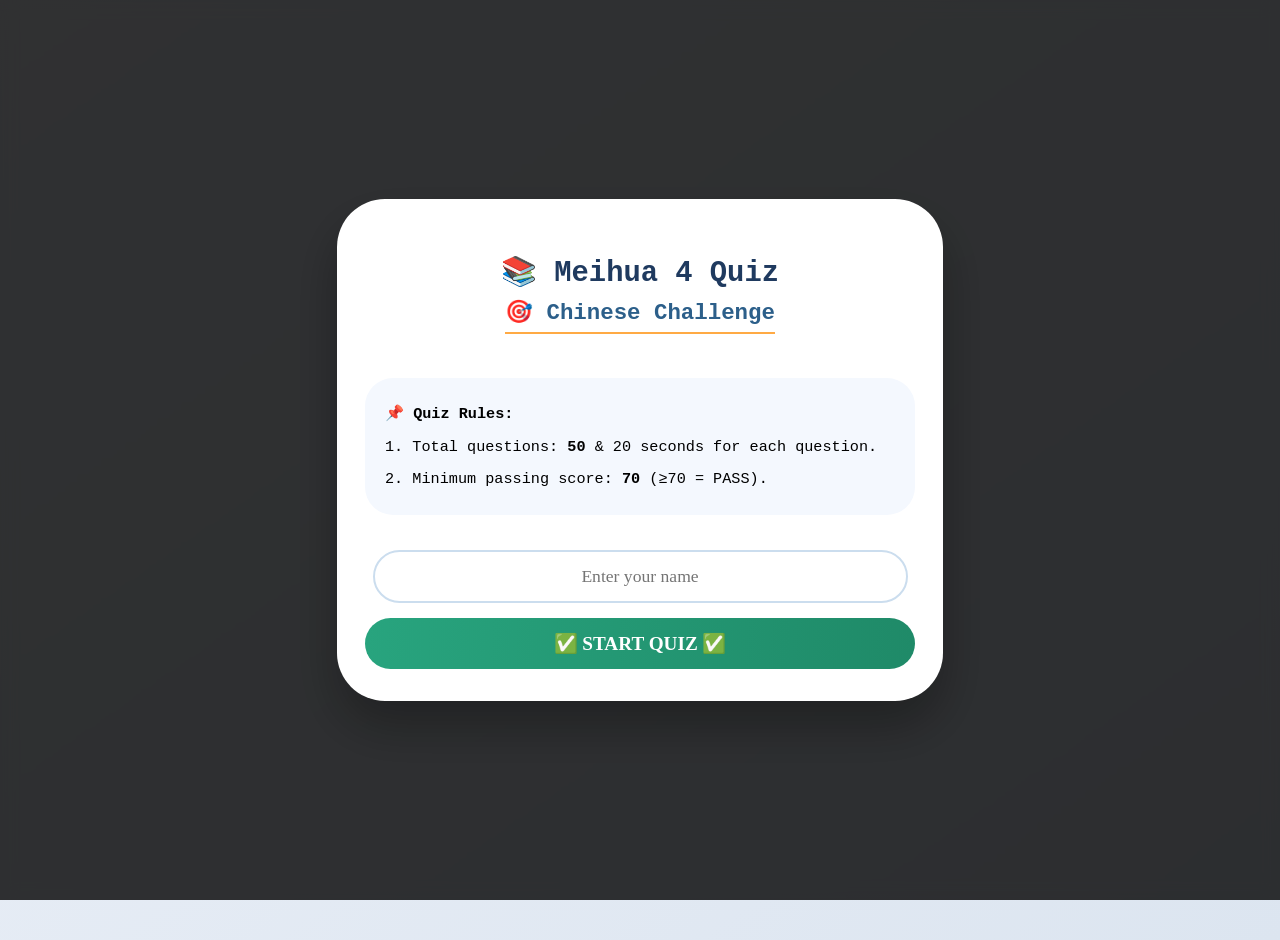
<file: data/wo1/REMEDI 20 DETIK.html>
<!DOCTYPE html>
<html lang="en">
<head>
    <meta charset="UTF-8">
    <meta name="viewport" content="width=device-width, initial-scale=1.0, user-scalable=no">
    <title>Meihua 4 Quiz | 50 Soal + 20s Timer | No Translate/Select/Copy</title>
    <!-- Mencegah Google Translate dan terjemahan otomatis -->
    <meta name="google" content="notranslate">
    <meta name="robots" content="noindex, nofollow">
    <meta http-equiv="Content-Language" content="en, id">
    <meta name="googlebot" content="notranslate">
    <!-- Mencegah Microsoft Translator -->
    <meta name="msapplication-tap-highlight" content="no">
    <meta name="format-detection" content="telephone=no">
    <style>
        * {
            user-select: none; /* Mencegah seleksi teks */
            -webkit-user-select: none;
            -moz-user-select: none;
            -ms-user-select: none;
            -webkit-tap-highlight-color: transparent;
            -webkit-touch-callout: none; /* Mencegah menu popup di iOS */
        }
        /* Mencegah copy paste pada input sekalipun */
        input, textarea, [contenteditable] {
            user-select: none;
            -webkit-user-select: none;
        }
        body {
            background: linear-gradient(145deg, #eef2f9 0%, #dce5f0 100%);
            min-height: 100vh;
            display: flex;
            justify-content: center;
            align-items: center;
            font-family: 'SimSun', 'Simsun', 'Noto Sans CJK SC', 'Segoe UI', monospace;
            padding: 20px;
            margin: 0;
        }
        /* Layer awal (input nama) */
        .start-layer {
            position: fixed;
            top: 0;
            left: 0;
            width: 100%;
            height: 100%;
            background: rgba(0,0,0,0.8);
            backdrop-filter: blur(8px);
            display: flex;
            justify-content: center;
            align-items: center;
            z-index: 1000;
            transition: 0.3s;
        }
        .start-card {
            max-width: 550px;
            width: 90%;
            background: white;
            border-radius: 48px;
            padding: 32px 28px;
            text-align: center;
            box-shadow: 0 25px 50px rgba(0,0,0,0.3);
            font-family: 'SimSun', 'Simsun', monospace;
        }
        .start-card h2 {
            font-size: 1.8rem;
            color: #1f3a5f;
            margin-bottom: 8px;
        }
        .start-card h3 {
            font-size: 1.4rem;
            color: #2c5f8a;
            margin-top: 0;
            margin-bottom: 24px;
            border-bottom: 2px solid #ffaa44;
            display: inline-block;
            padding-bottom: 6px;
        }
        .aturan {
            text-align: left;
            background: #f4f8fe;
            padding: 16px 20px;
            border-radius: 28px;
            margin: 20px 0;
            font-size: 0.95rem;
            line-height: 1.6;
        }
        .aturan p {
            margin: 8px 0;
        }
        .input-nama {
            width: 90%;
            padding: 14px 18px;
            font-size: 1.1rem;
            border-radius: 60px;
            border: 2px solid #cbddee;
            font-family: Times New Roman;
            text-align: center;
            margin: 15px 0;
            outline: none;
            /* Mencegah copy paste di input nama */
            user-select: none;
            -webkit-user-select: none;
        }
        .btn-mulai {
            background: linear-gradient(95deg, #28a47e, #1f8a68);
            border: none;
            padding: 14px 28px;
            border-radius: 60px;
            font-weight: bold;
            font-size: 1.2rem;
            color: white;
            cursor: pointer;
            width: 100%;
            font-family: 'SimSun', '宋体', Times New Roman;
            transition: 0.1s;
        }
        .btn-mulai:hover {
            transform: scale(0.98);
        }
        /* Kuis wrapper */
        .kuis-wrapper {
            max-width: 1100px;
            width: 100%;
            background: #ffffffdd;
            backdrop-filter: blur(2px);
            border-radius: 56px;
            box-shadow: 0 25px 45px -12px rgba(0,0,0,0.3);
            overflow: hidden;
            display: none;
        }
        .header {
            background: linear-gradient(115deg, #1f3a5f, #142b44);
            padding: 20px 32px;
            text-align: center;
            color: white;
        }
        .header h1 {
            font-size: 1.6rem;
            font-weight: 800;
            display: flex;
            align-items: center;
            justify-content: center;
            gap: 10px;
            flex-wrap: wrap;
            margin: 0;
        }
        .badge {
            background: rgba(255,255,240,0.2);
            border-radius: 60px;
            padding: 4px 16px;
            font-size: 0.8rem;
        }
        .info-row {
            display: flex;
            justify-content: space-between;
            align-items: center;
            flex-wrap: wrap;
            margin-top: 12px;
            gap: 10px;
        }
        .counter, .timer-area, .nama-peserta {
            background: #00000030;
            border-radius: 40px;
            padding: 6px 16px;
            font-size: 0.9rem;
        }
        .timer-area {
            font-weight: bold;
            font-size: 1.2rem;
        }
        .timer-warning {
            color: #ffdd99;
            animation: pulse 1s infinite;
        }
        @keyframes pulse {
            0% { opacity: 1; }
            50% { opacity: 0.6; }
            100% { opacity: 1; }
        }
        .question-panel {
            padding: 28px 28px 24px;
            background: #fff;
        }
        .q-type {
            display: inline-block;
            background: #eef3fc;
            border-radius: 30px;
            padding: 4px 18px;
            font-size: 0.8rem;
            font-weight: 700;
            color: #1f5e8e;
            margin-bottom: 18px;
        }
        .question-text {
            font-size: 1.6rem;
            font-weight: 700;
            color: #0a2a44;
            background: #f9fcff;
            padding: 18px 22px;
            border-radius: 40px;
            margin: 8px 0 24px;
            line-height: 1.45;
            border: 2px solid #e2edfb;
        }
        .options-area {
            display: grid;
            grid-template-columns: 1fr 1fr;
            gap: 14px;
            margin: 20px 0 28px;
        }
        .opt-btn {
            background: #f4f8fe;
            border: 2px solid #d2e2f5;
            border-radius: 60px;
            padding: 12px 16px;
            font-size: 1.15rem;
            font-weight: 600;
            cursor: pointer;
            transition: 0.1s;
            text-align: left;
            color: #1e3a5f;
            display: flex;
            align-items: center;
            gap: 10px;
        }
        .opt-btn .prefix {
            font-weight: 800;
            background: #cbddee;
            display: inline-block;
            width: 32px;
            height: 32px;
            line-height: 32px;
            text-align: center;
            border-radius: 50%;
            color: #142b44;
            flex-shrink: 0;
        }
        .opt-btn.selected {
            background: #2c5f8a;
            border-color: #1b4b6e;
            color: white;
        }
        .opt-btn.selected .prefix {
            background: #ffcd7e;
            color: #1f3a5f;
        }
        .nav-row {
            display: flex;
            gap: 15px;
            margin: 20px 0;
        }
        .nav-btn {
            flex: 1;
            background: #eef2f9;
            border: none;
            padding: 12px;
            border-radius: 50px;
            font-weight: bold;
            cursor: pointer;
            font-size: 1rem;
        }
        .nav-btn:disabled {
            opacity: 0.5;
            cursor: not-allowed;
        }
        .submit-btn {
            width: 100%;
            background: linear-gradient(95deg, #28a47e, #1f8a68);
            border: none;
            padding: 14px;
            border-radius: 60px;
            font-weight: bold;
            font-size: 1.1rem;
            color: white;
            cursor: pointer;
            margin-top: 10px;
            transition: 0.1s;
        }
        .submit-btn:disabled {
            background: #a0b8c5;
            cursor: not-allowed;
            opacity: 0.6;
            transform: none;
        }
        .score-box, .feedback-box {
            background: #fef1cf;
            border-radius: 28px;
            padding: 18px;
            margin-top: 20px;
            text-align: center;
            display: none;
        }
        .feedback-box {
            text-align: left;
            border-left: 6px solid #f4b942;
            background: #fff3df;
        }
        footer {
            font-size: 0.7rem;
            text-align: center;
            padding: 14px;
            background: #eef3fc;
            color: #446688;
        }
        button:active { transform: scale(0.97); }
        .warning-note {
            background: #fff0db;
            border-radius: 24px;
            padding: 8px 12px;
            font-size: 0.8rem;
            text-align: center;
            margin-top: 8px;
            color: #b45f06;
        }
        @media (max-width: 650px) {
            .question-text { font-size: 1.3rem; }
            .opt-btn { font-size: 0.95rem; padding: 10px 12px; }
            .options-area { gap: 10px; }
            .info-row { flex-direction: column; align-items: center; }
        }
    </style>
</head>
<body>
<div class="start-layer" id="startLayer">
    <div class="start-card">
        <h2>📚 Meihua 4 Quiz</h2>
        <h3>🎯 Chinese Challenge</h3>
        <div class="aturan">
            <p>📌 <strong>Quiz Rules:</strong></p>
            <p>1. Total questions: <strong>50</strong> & 20 seconds for each question.</p>
            <p>2. Minimum passing score: <strong>70</strong> (≥70 = PASS).</p>
        </div>
        <input type="text" id="namaSiswa" class="input-nama" placeholder="Enter your name" autocomplete="off" oncopy="return false" oncut="return false" onpaste="return false" ondrag="return false" ondrop="return false">
        <button class="btn-mulai" id="tombolMulai">✅ START QUIZ ✅</button>
    </div>
</div>

<div class="kuis-wrapper" id="kuisWrapper">
    <div class="header">
        <h1>🎯 Meihua 4 Quiz <span class="badge">lcnpalembang-08994477998</span></h1>
        <div class="info-row">
            <div class="counter">📌 Question <span id="soalKe">1</span> / <span id="totalSoal">50</span></div>
            <div class="timer-area">⏱️ <span id="timerDetik">20</span> seconds</div>
            <div class="nama-peserta" id="tampilNama"></div>
        </div>
    </div>
    <div class="question-panel" id="questionPanel">
        <div style="text-align:center; padding:40px;">Loading questions...</div>
    </div>
    <footer>✔️ | No copy/paste/select | No translate | 20s per question | Auto-forward | lcnpalembang</footer>
</div>

<script>
    // ======================== BLOCK GOOGLE TRANSLATE & AUTO-TRANSLATION ========================
    (function() {
        // 1. Mencegah Google Translate Framework
        if (typeof window !== 'undefined') {
            // Menghapus meta Google Translate jika ditambahkan secara otomatis (cara pencegahan)
            const removeGoogleTranslateMeta = () => {
                const metas = document.querySelectorAll('meta');
                metas.forEach(meta => {
                    if (meta.getAttribute('name') === 'google') return;
                    if (meta.getAttribute('content') && meta.getAttribute('content').includes('translate')) {
                        meta.remove();
                    }
                });
            };
            removeGoogleTranslateMeta();
            
            // 2. Mencegah elemen body memiliki class 'translated' atau atribut terjemahan
            const observer = new MutationObserver(function(mutations) {
                mutations.forEach(function(mutation) {
                    if (mutation.attributeName === 'class' || mutation.attributeName === 'style') {
                        const body = document.body;
                        if (body && (body.innerHTML.includes('translated') || body.getAttribute('class')?.includes('translated'))) {
                            // Jika terdeteksi terjemahan, refresh paksa (opsi drastis)
                            // Atau kita bisa hanya membatalkan perubahan, tapi lebih baik mencegah
                        }
                    }
                });
            });
            observer.observe(document.body, { attributes: true, childList: false, subtree: false });
            
            // 3. Menonaktifkan fitur translate dari browser (non-standard tapi banyak browser)
            // Menambahkan atribut translate="no" pada seluruh elemen penting
            const setNoTranslate = (element) => {
                if (element.setAttribute) {
                    element.setAttribute('translate', 'no');
                }
                if (element.children) {
                    for (let child of element.children) {
                        setNoTranslate(child);
                    }
                }
            };
            setTimeout(() => {
                setNoTranslate(document.body);
            }, 100);
        }
        
        // Mencegah Google Translate popup / menimpa bahasa
        const disableTranslations = function() {
            // Memaksa bahasa default
            document.documentElement.lang = 'en';
            document.documentElement.setAttribute('lang', 'en');
            // Mencegah pemuatan skrip Google Translate
            const preventGT = () => {
                const scripts = document.querySelectorAll('script');
                for (let script of scripts) {
                    if (script.src && script.src.includes('translate')) {
                        script.remove();
                    }
                }
            };
            preventGT();
            new MutationObserver(() => preventGT()).observe(document.head, { childList: true, subtree: true });
        };
        disableTranslations();
    })();
    
    // ======================== CEKAL COPY, PASTE, SELECT, DRAG ========================
    function disableCopyPasteSelect() {
        // Mencegah semua event copy, cut, paste
        document.addEventListener('copy', function(e) {
            e.preventDefault();
            return false;
        });
        document.addEventListener('cut', function(e) {
            e.preventDefault();
            return false;
        });
        document.addEventListener('paste', function(e) {
            e.preventDefault();
            return false;
        });
        document.addEventListener('dragstart', function(e) {
            e.preventDefault();
            return false;
        });
        document.addEventListener('drop', function(e) {
            e.preventDefault();
            return false;
        });
        // Mencegah seleksi via mouse atau keyboard (CTRL+A)
        document.addEventListener('selectstart', function(e) {
            e.preventDefault();
            return false;
        });
        document.addEventListener('keydown', function(e) {
            // Blok CTRL+A, CTRL+C, CTRL+X, CTRL+V, CTRL+U, CTRL+S, CTRL+P
            if (e.ctrlKey && ['a', 'c', 'x', 'v', 'u', 's', 'p', 'A', 'C', 'X', 'V', 'U', 'S', 'P'].includes(e.key)) {
                e.preventDefault();
                return false;
            }
            // Blok F12, Ctrl+Shift+I (Developer tools shortcut)
            if (e.key === 'F12' || (e.ctrlKey && e.shiftKey && e.key === 'I') || (e.ctrlKey && e.shiftKey && e.key === 'C') || (e.ctrlKey && e.shiftKey && e.key === 'J')) {
                e.preventDefault();
                return false;
            }
            // Blok PrintScreen
            if (e.key === 'PrintScreen') {
                e.preventDefault();
                return false;
            }
        });
        // Mencegah context menu (klik kanan)
        document.addEventListener('contextmenu', function(e) {
            e.preventDefault();
            return false;
        });
    }
    disableCopyPasteSelect();
    
    // ======================== BANK SOAL (ENGLISH OPTIONS) ========================
    function buatBankSoal() {
        const bank = [];
        const mcList = [
            { text: "What is the meaning of “左边” ?", options: ["Right side", "Left side", "Front", "Back"], correct: 1, explanation: "左边 = left side" },
            { text: "Pinyin for “咖啡厅” ?", options: ["kāfēi tīng", "kāfēi tíng", "kā fēi tīng", "jiāfēi tīng"], correct: 0, explanation: "kāfēi tīng" },
            { text: "Meaning of “突然” in English?", options: ["Suddenly", "Slowly", "Usually", "Continuously"], correct: 0, explanation: "突然 = suddenly" },
            { text: "“听说” means?", options: ["Hearing / They say", "Speak", "Voice", "Listen"], correct: 0, explanation: "听说 = it is said / hear say" },
            { text: "火车站 → correct pinyin", options: ["huǒchē zhàn", "huōchē zhàn", "huǒce zhàn", "huǒchē zhān"], correct: 0, explanation: "huǒchē zhàn = train station" },
            { text: "What does “蛋糕店” sell?", options: ["Cake", "Bread", "Drinks", "Fruits"], correct: 0, explanation: "蛋糕店 = cake shop" },
            { text: "Antonym of “漂亮” ?", options: ["Beautiful", "Ugly", "Pretty", "Cute"], correct: 1, explanation: "漂亮 antonym = ugly (丑)" },
            { text: "Meaning of “周围” ?", options: ["Surroundings", "Front", "Back", "Inside"], correct: 0, explanation: "周围 = surroundings / around" },
            { text: "Meaning of “接” in “接爷爷” ?", options: ["Pick up", "See", "Send off", "Meet"], correct: 0, explanation: "接 = to pick up" },
            { text: "Indonesian of “火车站” ?", options: ["Train station", "Airport", "Bus stop", "Terminal"], correct: 0, explanation: "火车站 = train station" },
            { text: "Pinyin for “左边” ?", options: ["zuǒbiān", "yòubiān", "qiánmiàn", "hòumiàn"], correct: 0, explanation: "zuǒbiān = left side" },
            { text: "Meaning of “果汁店” ?", options: ["Juice shop", "Fruit shop", "Cafe", "Restaurant"], correct: 0, explanation: "果汁店 = juice shop" },
            { text: "What is “烤鸭” ?", options: ["Roast duck", "Fried chicken", "Grilled fish", "Beef"], correct: 0, explanation: "烤鸭 = roast duck" },
            { text: "Pinyin for “熊猫” ?", options: ["xióngmāo", "xiōngmāo", "xiong mao", "xiónɡ māo"], correct: 0, explanation: "xióngmāo = panda" }
        ];
        mcList.forEach(q => bank.push({ type: "mc", ...q }));
        
        const fillList = [
            { text: "我没吃____北京烤鸭。 (I have never eaten Peking duck)", options: ["过", "见", "住", "了"], correct: "过", explanation: "没吃过 = have never eaten" },
            { text: "我____见过外星人。 (I have never seen aliens)", options: ["没", "不", "也", "有"], correct: "没", explanation: "没见过 = have never seen" },
            { text: "学校____围有咖啡厅吗？ (Is there a cafe around the school?)", options: ["周", "州", "洲", "舟"], correct: "周", explanation: "周围 zhōuwéi = surrounding" },
            { text: "我在水果____买苹果。 (I buy apples at the fruit ____)", options: ["店", "家", "市", "场"], correct: "店", explanation: "水果店 = fruit shop" },
            { text: "妹妹最喜欢喝____。 (Little sister likes to drink ____ most)", options: ["果汁", "水果", "苹果", "果子"], correct: "果汁", explanation: "果汁 = juice" },
            { text: "昨天____然下雨了。 (It suddenly rained yesterday)", options: ["突", "图", "兔", "土"], correct: "突", explanation: "突然 = suddenly" },
            { text: "他的爱好跟我一____。 (His hobby is the same as mine)", options: ["样", "羊", "阳", "杨"], correct: "样", explanation: "一样 = same" },
            { text: "他坐在我的左____。 (He sits on my left ____)", options: ["边", "面", "方", "侧"], correct: "边", explanation: "左边 = left side" },
            { text: "爷爷____得很远。 (Grandpa lives very far)", options: ["住", "往", "走", "去"], correct: "住", explanation: "住 = to live" },
            { text: "你____过烤鸭吗？ (Have you ever eaten roast duck?)", options: ["吃", "喝", "尝", "见"], correct: "吃", explanation: "吃过 = have eaten" }
        ];
        fillList.forEach(q => bank.push({ type: "fill", ...q }));
        
        const orderList = [
            { text: "Arrange: 熊猫 / 看过 / 我", options: ["我看过熊猫", "熊猫我看过", "我熊猫看过", "看过我熊猫"], correct: 0, explanation: "我看过熊猫 = I have seen pandas" },
            { text: "Arrange: 没 / 烤鸭 / 过 / 哥哥 / 吃", options: ["哥哥没吃过烤鸭", "哥哥吃没烤鸭过", "没吃过哥哥烤鸭", "烤鸭没吃过哥哥"], correct: 0, explanation: "哥哥没吃过烤鸭 = Brother has never eaten roast duck" },
            { text: "Arrange: 爷爷 / 很远 / 住 / 得", options: ["爷爷住得很远", "爷爷得很远住", "住爷爷得很远", "很远爷爷得住"], correct: 0, explanation: "爷爷住得很远 = Grandpa lives very far" },
            { text: "Arrange: 去 / 爸爸 / 火车站 / 接 / 爷爷", options: ["爸爸去火车站接爷爷", "去火车站爸爸接爷爷", "爷爷接爸爸去火车站", "火车站爸爸去接爷爷"], correct: 0, explanation: "爸爸去火车站接爷爷 = Dad goes to station to pick up grandpa" },
            { text: "Arrange: 左边 / 果汁店 / 有 / 一个", options: ["左边有一个果汁店", "一个左边果汁店有", "果汁店左边有一个", "有左边一个果汁店"], correct: 0, explanation: "左边有一个果汁店 = There is a juice shop on the left" },
            { text: "Arrange: 突然 / 下雨 / 了 / 踢足球 / 我 / 的时候", options: ["我踢足球的时候突然下雨了", "突然下雨我踢足球的时候", "下雨我踢足球的时候突然", "踢足球的时候我下雨突然"], correct: 0, explanation: "我踢足球的时候突然下雨了 = It suddenly rained while I was playing soccer" }
        ];
        orderList.forEach(q => bank.push({ type: "order", ...q }));
        
        const tfList = [
            { text: "Statement: '姐姐看过北京去' (Sister has been to Beijing?)", options: ["True ✓", "False ✗"], correct: 1, explanation: "False, should be '姐姐去过北京'" },
            { text: "Statement: '我坐在弟弟的前面' (I sit in front of little brother)", options: ["True ✓", "False ✗"], correct: 0, explanation: "True, correct position" },
            { text: "Statement: '爸爸妈妈坐我们后面在'", options: ["True ✓", "False ✗"], correct: 1, explanation: "False, should be '爸爸妈妈坐在我们后面'" },
            { text: "Statement: '我没吃过北京烤鸭' means I have eaten Peking duck.", options: ["True ✓", "False ✗"], correct: 1, explanation: "False, 没吃过 = have never eaten" }
        ];
        tfList.forEach(q => bank.push({ type: "tf", ...q }));
        
        const readingList = [
            { text: "(Reading) 爸爸带我去火车站接爷爷。爷爷左边果汁店，右边蛋糕店。What is on grandpa's right?", options: ["Juice shop", "Cake shop", "Coffee shop", "Bookstore"], correct: 1, explanation: "Right side is cake shop (蛋糕店)" },
            { text: "School is surrounded by coffee shop. Coffee shop is left of bookstore. Bookstore is to the ... of coffee shop?", options: ["left", "right", "front", "back"], correct: 0, explanation: "left (kiri)" },
            { text: "My house: front of school, behind park. School is ... of my house?", options: ["front", "behind", "left", "right"], correct: 0, explanation: "front (depan)" },
            { text: "Dialogue: A: 你吃过烤鸭吗？ B: 没吃过，听说很好吃。 B means?", options: ["B has eaten", "B hasn't eaten but heard it's delicious", "B doesn't like it", "B is in Beijing"], correct: 1, explanation: "Hasn't eaten, but hears it's delicious" }
        ];
        readingList.forEach(q => bank.push({ type: "mc", ...q }));
        
        const transList = [
            { text: "“I have eaten roast duck” in Chinese?", options: ["我吃过烤鸭", "我吃烤鸭过", "我吃过烤鸭了", "我吃过了烤鸭一次"], correct: 0, explanation: "我吃过烤鸭" },
            { text: "“Grandpa lives very far” in Mandarin?", options: ["爷爷住得很远", "爷爷很近", "爷爷住远", "爷爷那边远"], correct: 0, explanation: "爷爷住得很远" },
            { text: "“Left side is the cake shop” translation?", options: ["左边是蛋糕店", "右边是蛋糕店", "前面蛋糕店", "后面蛋糕店"], correct: 0, explanation: "左边是蛋糕店" }
        ];
        transList.forEach(q => bank.push({ type: "mc", ...q }));
        
        const pinyinList = [
            { text: "Pinyin: wǒ hé jiějiě dōu xǐhuan hēisè", options: ["我和姐姐都喜欢黑色", "我和姐姐都喜欢红色", "我喜欢黑色", "姐姐喜欢黑色"], correct: 0, explanation: "我和姐姐都喜欢黑色 = Older sister and I both like black" },
            { text: "tā zuò zài wǒ de zuǒbiān", options: ["他坐在我的右边", "他坐在我的左边", "他在我左边坐", "左边他坐"], correct: 1, explanation: "他坐在我的左边 = He sits on my left" },
            { text: "mèimei zuì xǐhuan hē guǒzhī", options: ["妹妹最喜欢喝果汁", "妹妹最爱咖啡", "妹妹喝水", "果汁妹妹喜欢"], correct: 0, explanation: "妹妹最喜欢喝果汁 = Little sister likes juice best" }
        ];
        pinyinList.forEach(q => bank.push({ type: "mc", ...q }));
        
        const extra = [
            { type: "mc", text: "Correct pinyin for “做梦” ?", options: ["zuòmèng", "zuò mèng", "zuòměng", "zuò mòng"], correct: 0, explanation: "zuòmèng = to dream" },
            { type: "fill", text: "我跟她____样喜欢游泳。 (I like swimming the same as her)", options: ["一", "二", "同", "相"], correct: "一", explanation: "一样 = same" },
            { type: "order", text: "Arrange: 看过 / 熊猫 / 我", options: ["我看过熊猫", "熊猫看过我", "看过我熊猫", "我熊猫看过"], correct: 0, explanation: "我看过熊猫 = I have seen pandas" },
            { type: "tf", text: "Statement: '我没见过外星人' means I have seen aliens.", options: ["True ✓", "False ✗"], correct: 1, explanation: "False, 没见过 = have never seen" },
            { type: "mc", text: "Meaning of “书店” ?", options: ["Bookstore", "Library", "Stationery shop", "Cafe"], correct: 0, explanation: "书店 = bookstore" },
            { type: "fill", text: "蛋糕店在果汁店的右____。 (Cake shop is on the right ____ of juice shop)", options: ["边", "面", "方", "侧"], correct: "边", explanation: "右边 = right side" }
        ];
        extra.forEach(q => bank.push(q));
        return bank;
    }
    
    function shuffleArray(arr) {
        for (let i = arr.length - 1; i > 0; i--) {
            const j = Math.floor(Math.random() * (i + 1));
            [arr[i], arr[j]] = [arr[j], arr[i]];
        }
        return arr;
    }
    
    function ambil50Soal() {
        const master = buatBankSoal();
        const shuffledMaster = shuffleArray([...master]);
        const selected = shuffledMaster.slice(0, 50);
        selected.forEach(soal => {
            if (soal.type === "mc" || soal.type === "order" || soal.type === "tf") {
                const originalOpts = [...soal.options];
                const correctIdx = soal.correct;
                const correctText = originalOpts[correctIdx];
                const shuffledOpts = shuffleArray([...originalOpts]);
                const newCorrectIdx = shuffledOpts.indexOf(correctText);
                soal.options = shuffledOpts;
                soal.correct = newCorrectIdx;
            } else if (soal.type === "fill") {
                soal.options = shuffleArray([...soal.options]);
            }
        });
        return shuffleArray(selected);
    }
    
    let daftarSoal = [];
    let jawabanUser = [];
    let indeksSekarang = 0;
    let timerInterval = null;
    let waktuTersisa = 20;
    let namaPeserta = "";
    let quizFinished = false;
    
    const startLayer = document.getElementById('startLayer');
    const kuisWrapper = document.getElementById('kuisWrapper');
    const panel = document.getElementById('questionPanel');
    const spanSoalKe = document.getElementById('soalKe');
    const spanTotal = document.getElementById('totalSoal');
    const timerSpan = document.getElementById('timerDetik');
    const tampilNamaSpan = document.getElementById('tampilNama');
    
    function escapeHtml(str) {
        if (!str) return '';
        return str.replace(/[&<>]/g, m => m === '&' ? '&amp;' : (m === '<' ? '&lt;' : '&gt;'));
    }
    
    function getAbjad(idx) {
        return String.fromCharCode(65 + idx);
    }
    
    function stopTimer() {
        if (timerInterval) { clearInterval(timerInterval); timerInterval = null; }
    }
    
    function startTimer() {
        stopTimer();
        waktuTersisa = 20;
        if (timerSpan) timerSpan.innerText = waktuTersisa;
        timerInterval = setInterval(() => {
            if (quizFinished) return;
            if (waktuTersisa <= 1) {
                stopTimer();
                if (timerSpan) timerSpan.innerText = "0";
                if (!quizFinished) lanjutOtomatis();
            } else {
                waktuTersisa--;
                if (timerSpan) timerSpan.innerText = waktuTersisa;
                if (waktuTersisa <= 10) timerSpan.classList.add('timer-warning');
                else timerSpan.classList.remove('timer-warning');
            }
        }, 1000);
    }
    
    function lanjutOtomatis() {
        if (quizFinished) return;
        if (indeksSekarang === daftarSoal.length - 1) {
            if (allQuestionsAnswered()) {
                hitungDanTampilkanSkor();
            } else {
                stopTimer();
                const submitBtn = document.getElementById('tombolSubmit');
                if (submitBtn) submitBtn.disabled = false;
                const warningDiv = document.getElementById('warningMsg');
                if (warningDiv) warningDiv.style.display = 'block';
            }
        } else {
            indeksSekarang++;
            renderSoal();
            perbaruiCounter();
        }
    }
    
    function allQuestionsAnswered() {
        return jawabanUser.every(ans => ans !== null && ans !== undefined);
    }
    
    function updateSubmitButtonState() {
        const submitBtn = document.getElementById('tombolSubmit');
        if (!submitBtn) return;
        const isLastQuestion = (indeksSekarang === daftarSoal.length - 1);
        const allAnswered = allQuestionsAnswered();
        if (isLastQuestion && allAnswered) {
            submitBtn.disabled = false;
        } else {
            submitBtn.disabled = true;
        }
    }
    
    function renderSoal() {
        if (!panel || !daftarSoal.length || quizFinished) return;
        const soal = daftarSoal[indeksSekarang];
        let labelTipe = '';
        if (soal.type === 'mc') labelTipe = 'Multiple Choice';
        else if (soal.type === 'order') labelTipe = 'Arrange Sentence';
        else if (soal.type === 'tf') labelTipe = 'True / False';
        else if (soal.type === 'fill') labelTipe = 'Select Hanzi (Fill)';
        
        let html = `
            <div>
                <div class="q-type">${labelTipe}</div>
                <div class="question-text" translate="no">${escapeHtml(soal.text)}</div>
                <div class="options-area" id="opsiContainer" translate="no"></div>
                <div class="nav-row">
                    <button class="nav-btn" id="tombolPrev" disabled style="opacity:0.5; cursor:not-allowed;">◀ Previous (Disabled)</button>
                    <button class="nav-btn" id="tombolNext">Next ▶</button>
                </div>
                <button class="submit-btn" id="tombolSubmit" disabled>✅ SUBMIT ALL ANSWERS ✅</button>
                <div id="warningMsg" class="warning-note" style="display:none;">⚠️ Please answer all questions before submitting! ⚠️</div>
                <div id="tampilanSkor" class="score-box"></div>
                <div id="tampilanFeedback" class="feedback-box"></div>
            </div>
        `;
        panel.innerHTML = html;
        
        const opsiContainer = document.getElementById('opsiContainer');
        const jawabanTersimpan = jawabanUser[indeksSekarang];
        
        const tambahTombol = (teks, nilai, tipe) => {
            const btn = document.createElement('button');
            btn.className = 'opt-btn';
            btn.setAttribute('translate', 'no');
            let selected = false;
            if (tipe === 'index' && jawabanTersimpan !== null && jawabanTersimpan === nilai) selected = true;
            if (tipe === 'string' && jawabanTersimpan !== null && jawabanTersimpan === nilai) selected = true;
            if (selected) btn.classList.add('selected');
            const prefixChar = String.fromCharCode(65 + opsiContainer.children.length);
            btn.innerHTML = `<span class="prefix">${prefixChar}</span><span>${escapeHtml(teks)}</span>`;
            if (tipe === 'index') {
                btn.onclick = () => {
                    document.querySelectorAll('#opsiContainer .opt-btn').forEach(b => b.classList.remove('selected'));
                    btn.classList.add('selected');
                    jawabanUser[indeksSekarang] = nilai;
                    updateSubmitButtonState();
                    const warnDiv = document.getElementById('warningMsg');
                    if (warnDiv) warnDiv.style.display = 'none';
                };
            } else {
                btn.onclick = () => {
                    document.querySelectorAll('#opsiContainer .opt-btn').forEach(b => b.classList.remove('selected'));
                    btn.classList.add('selected');
                    jawabanUser[indeksSekarang] = nilai;
                    updateSubmitButtonState();
                    const warnDiv = document.getElementById('warningMsg');
                    if (warnDiv) warnDiv.style.display = 'none';
                };
            }
            opsiContainer.appendChild(btn);
        };
        
        if (soal.type === 'mc' || soal.type === 'order' || soal.type === 'tf') {
            soal.options.forEach((opt, idx) => tambahTombol(opt, idx, 'index'));
        } else if (soal.type === 'fill') {
            soal.options.forEach(han => tambahTombol(han, han, 'string'));
        }
        
        document.getElementById('tombolNext')?.addEventListener('click', () => {
            if (quizFinished) return;
            if (indeksSekarang < daftarSoal.length - 1) { 
                indeksSekarang++; 
                renderSoal(); 
                perbaruiCounter(); 
            } else if (indeksSekarang === daftarSoal.length - 1) {
                if (allQuestionsAnswered()) {
                    hitungDanTampilkanSkor();
                } else {
                    const warnDiv = document.getElementById('warningMsg');
                    if (warnDiv) warnDiv.style.display = 'block';
                    const submitBtn = document.getElementById('tombolSubmit');
                    if (submitBtn) submitBtn.disabled = false; 
                }
            }
        });
        
        const submitBtn = document.getElementById('tombolSubmit');
        if (submitBtn) {
            submitBtn.addEventListener('click', () => {
                if (allQuestionsAnswered()) {
                    hitungDanTampilkanSkor();
                } else {
                    const warnDiv = document.getElementById('warningMsg');
                    if (warnDiv) warnDiv.style.display = 'block';
                    alert("Please answer all 50 questions before submitting!");
                }
            });
        }
        
        perbaruiCounter();
        const skorDiv = document.getElementById('tampilanSkor');
        const feedDiv = document.getElementById('tampilanFeedback');
        if (skorDiv) skorDiv.style.display = 'none';
        if (feedDiv) feedDiv.style.display = 'none';
        updateSubmitButtonState();
        startTimer();
    }
    
    function perbaruiCounter() {
        if (spanSoalKe) spanSoalKe.innerText = (indeksSekarang + 1).toString();
        if (spanTotal) spanTotal.innerText = daftarSoal.length.toString();
    }
    
    function hitungDanTampilkanSkor() {
        if (quizFinished) return;
        quizFinished = true;
        stopTimer();
        let benar = 0;
        const rincian = [];
        for (let i = 0; i < daftarSoal.length; i++) {
            const soal = daftarSoal[i];
            const jawaban = jawabanUser[i];
            let status = false;
            let jawabanBenar = '';
            let jawabanUserTampil = 'Not answered';
            let userAbjad = null, benarAbjad = null;
            if (soal.type === 'mc' || soal.type === 'order' || soal.type === 'tf') {
                if (jawaban !== null && soal.correct === jawaban) { status = true; benar++; }
                jawabanBenar = soal.options[soal.correct];
                benarAbjad = getAbjad(soal.correct);
                if (jawaban !== null) { jawabanUserTampil = soal.options[jawaban]; userAbjad = getAbjad(jawaban); }
            } else {
                if (jawaban !== null && jawaban === soal.correct) { status = true; benar++; }
                jawabanBenar = soal.correct;
                if (jawaban !== null) jawabanUserTampil = jawaban;
            }
            rincian.push({ nomor: i+1, teks: soal.text, user: jawabanUserTampil, userAbjad, benar: jawabanBenar, benarAbjad, status, eks: soal.explanation || '—', type: soal.type });
        }
        const persen = Math.round((benar / daftarSoal.length) * 100);
        const lulus = persen >= 70;
        const skorDiv = document.getElementById('tampilanSkor');
        const feedDiv = document.getElementById('tampilanFeedback');
        if (skorDiv) {
            skorDiv.style.display = 'block';
            skorDiv.innerHTML = `👤 Name: ${escapeHtml(namaPeserta)}<br>🏆 SCORE: ${benar} / ${daftarSoal.length} &nbsp; | &nbsp; ACCURACY: ${persen}%<br>📌 ${lulus ? '🎉 PASS (≥70) 🎉' : '❌ NOT PASS, please improve ❌'}`;
        }
        if (feedDiv) {
            feedDiv.style.display = 'block';
            const salah = rincian.filter(r => !r.status);
            if (salah.length === 0) feedDiv.innerHTML = '<div style="background:#d9f0e1; padding:14px; border-radius:24px;">✨ PERFECT! All answers correct ✨</div>';
            else {
                let html = '<strong>📖 REVIEW OF INCORRECT ANSWERS (with keys)</strong><ul>';
                salah.forEach(s => {
                    html += `<li><strong>${s.nomor}. ${escapeHtml(s.teks.substring(0,90))}</strong><br/>`;
                    if (s.type !== 'fill') html += `✏️ Your answer: ${s.userAbjad ? s.userAbjad+'. ' : ''}${escapeHtml(s.user)}<br/>✅ Correct: ${s.benarAbjad}. ${escapeHtml(s.benar)}<br/>`;
                    else html += `✏️ Your answer: ${escapeHtml(s.user)}<br/>✅ Correct: ${escapeHtml(s.benar)}<br/>`;
                    html += `💡 ${escapeHtml(s.eks)}</li>`;
                });
                html += '</ul>';
                feedDiv.innerHTML = html;
            }
        }
        window.scrollTo({ top: 0, behavior: 'smooth' });
    }
    
    document.getElementById('tombolMulai').addEventListener('click', () => {
        const inputNama = document.getElementById('namaSiswa').value.trim();
        if (inputNama === "") {
            alert("Please enter your name first!");
            return;
        }
        namaPeserta = inputNama;
        tampilNamaSpan.innerText = `👤 ${escapeHtml(namaPeserta)}`;
        startLayer.style.display = 'none';
        kuisWrapper.style.display = 'block';
        daftarSoal = ambil50Soal();
        jawabanUser = new Array(daftarSoal.length).fill(null);
        indeksSekarang = 0;
        quizFinished = false;
        renderSoal();
        perbaruiCounter();
    });
</script>
</body>
</html>
</file>
